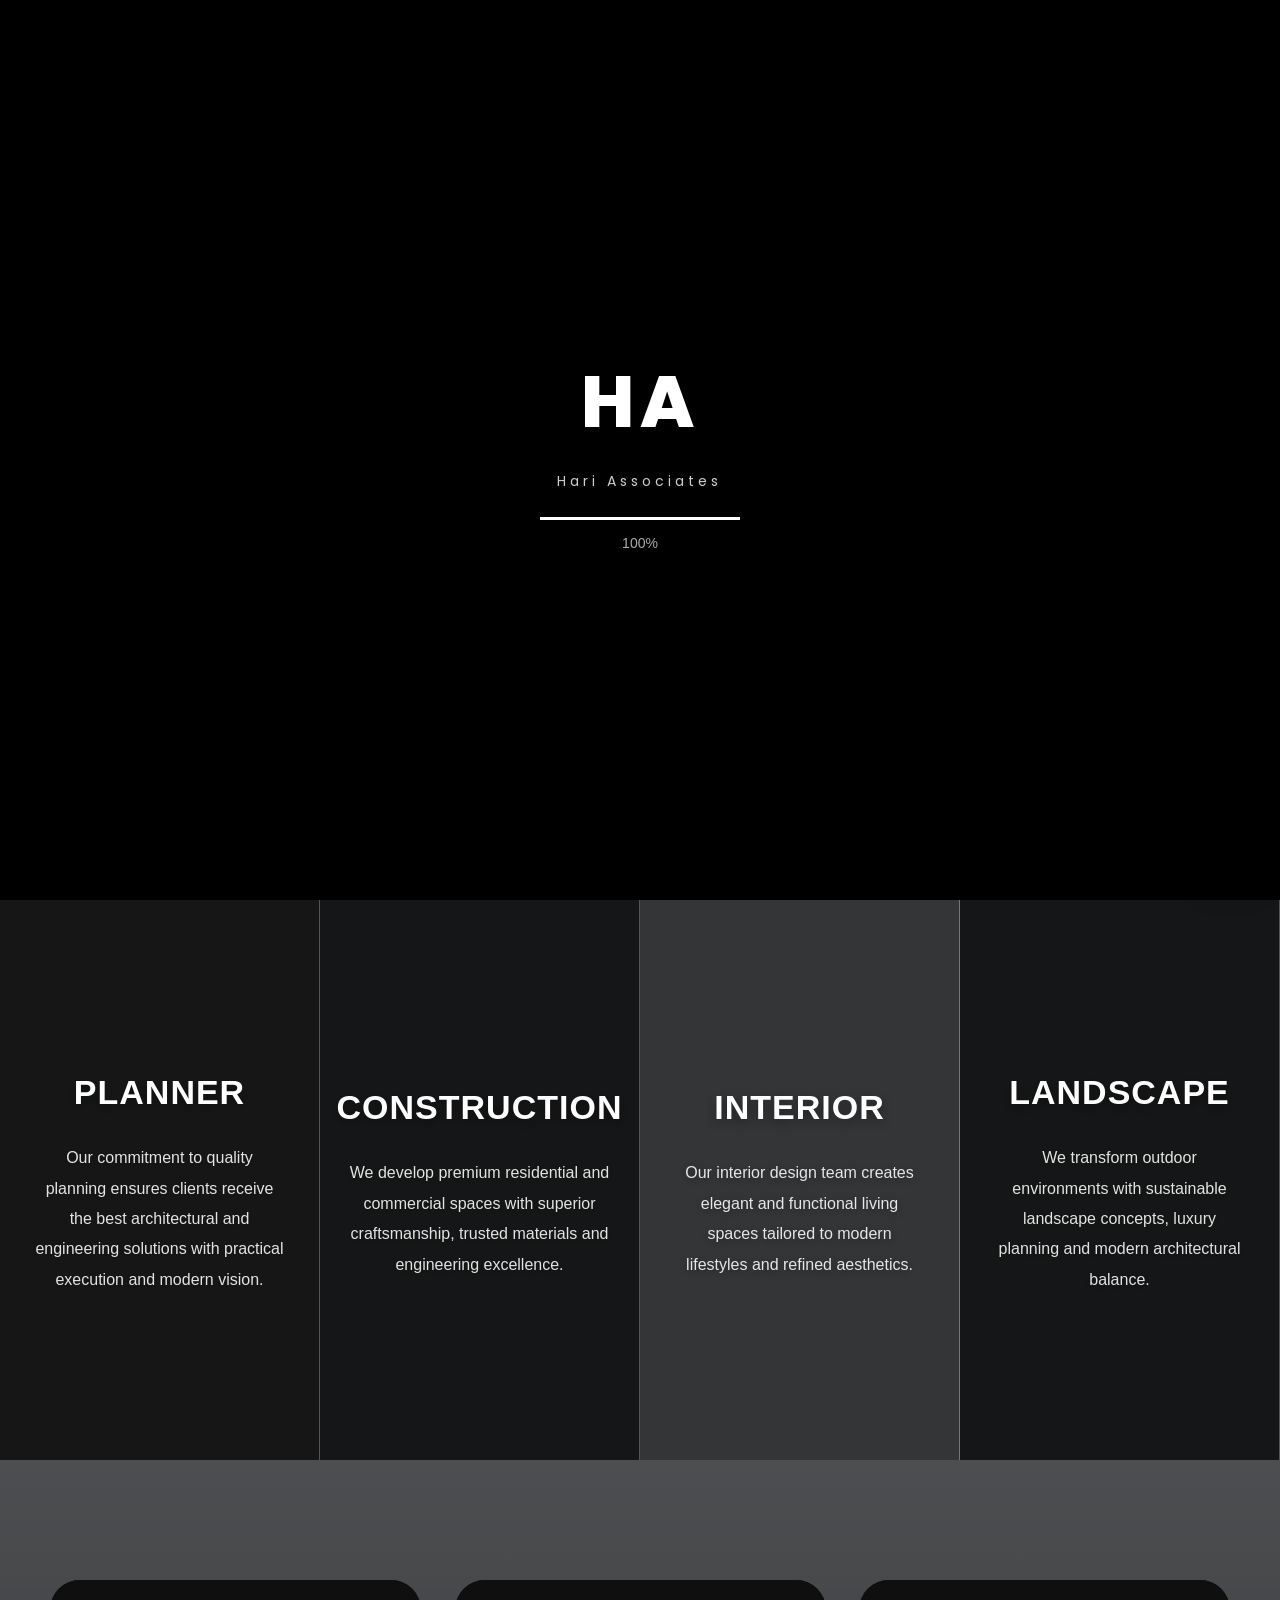
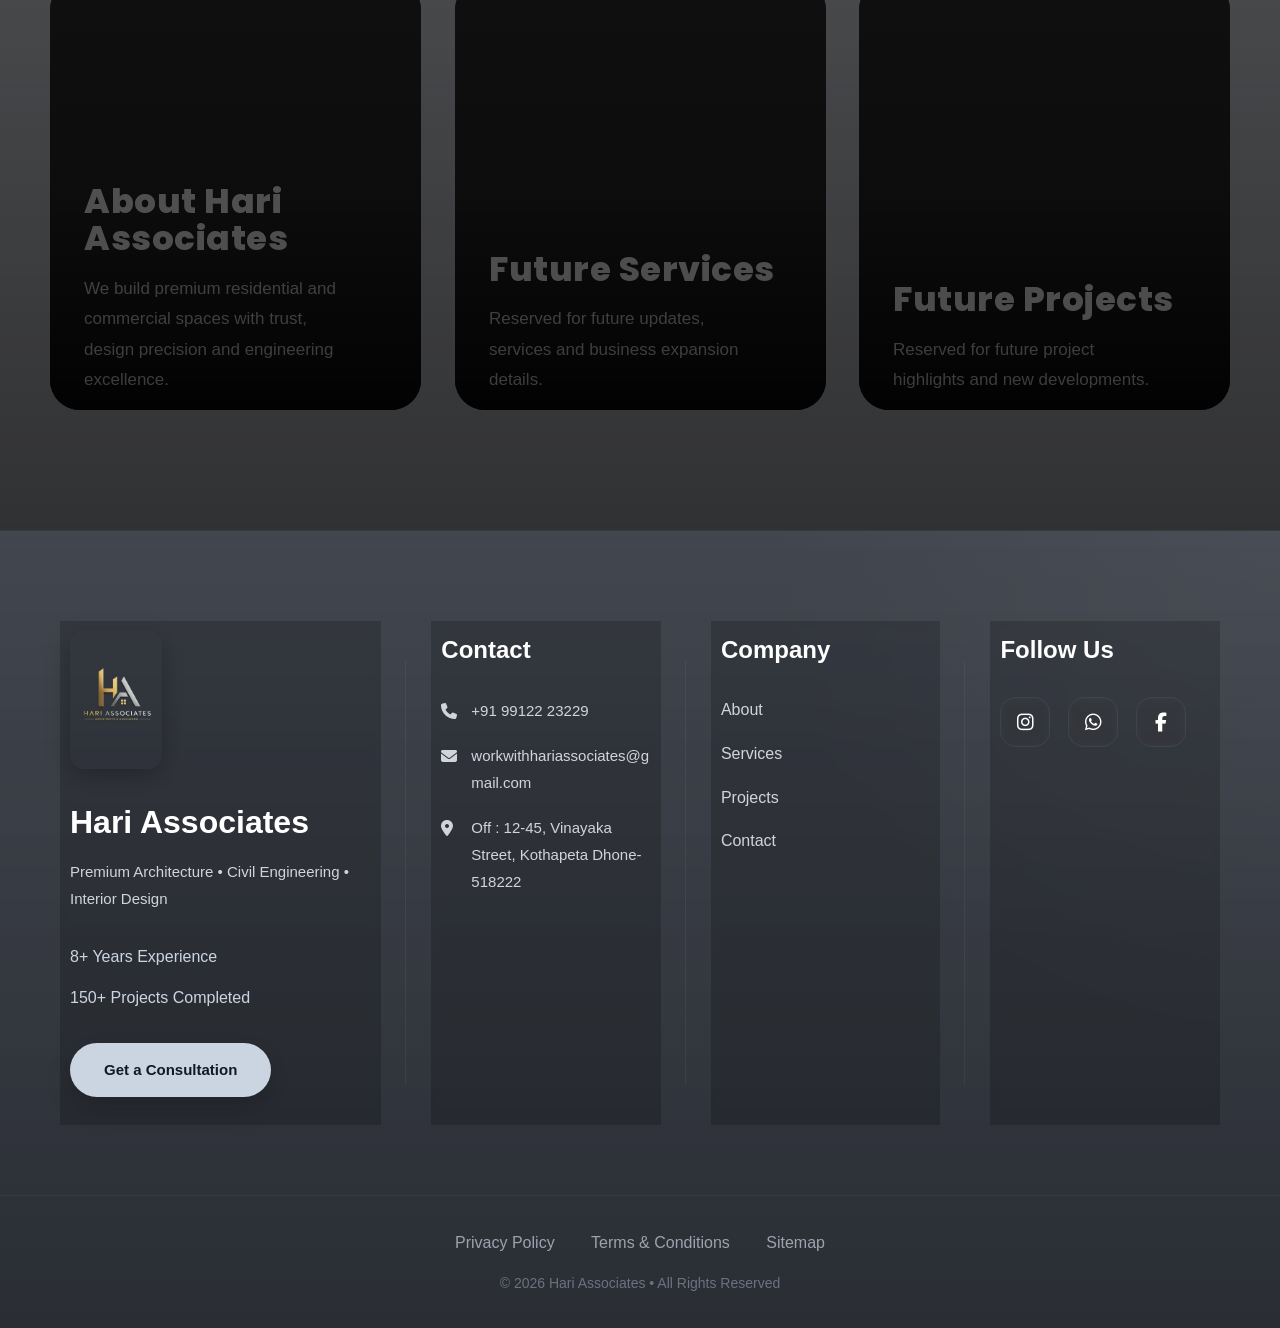
<file: index.html>
<!DOCTYPE html>
<html lang="en">

<head>
<meta charset="UTF-8">
  <link rel="stylesheet" href="https://cdnjs.cloudflare.com/ajax/libs/font-awesome/6.5.0/css/all.min.css">
  <link rel="stylesheet" href="https://cdnjs.cloudflare.com/ajax/libs/font-awesome/6.5.0/css/all.min.css">
  <link href="https://fonts.googleapis.com/css2?family=Poppins:wght@600;700;800&display=swap" rel="stylesheet">
<meta name="viewport" content="width=device-width, initial-scale=1.0">
<title>Hari Associates</title>
<link rel="stylesheet" href="style.css">
</head>
<div id="intro">
  
  <!-- IMAGE BLOCKS -->
<div class="intro-grid">
<div class="grid-item" style="background-image:url('https://images.unsplash.com/photo-1484154218962-a197022b5858?q=80&w=1200&auto=format&fit=crop&sat=-20&brightness=70')"></div>

<div class="grid-item" style="background-image:url('https://images.unsplash.com/photo-1502672260266-1c1ef2d93688?q=80&w=1200&auto=format&fit=crop&sat=-25&brightness=68')"></div>

<div class="grid-item" style="background-image:url('https://images.unsplash.com/photo-1497366754035-f200968a6e72?q=80&w=1200&auto=format&fit=crop&sat=-30&brightness=60')"></div>

<div class="grid-item" style="background-image:url('https://images.unsplash.com/photo-1460317442991-0ec209397118?q=80&w=1200&auto=format&fit=crop&sat=-18&brightness=72')"></div>

<div class="grid-item" style="background-image:url('https://images.unsplash.com/photo-1505693416388-ac5ce068fe85?q=80&w=1200&auto=format&fit=crop&sat=-22&brightness=66')"></div>

<div class="grid-item" style="background-image:url('https://images.unsplash.com/photo-1513694203232-719a280e022f?q=80&w=1200&auto=format&fit=crop&sat=-20&brightness=65')"></div>

<div class="grid-item" style="background-image:url('https://images.unsplash.com/photo-1511818966892-d7d671e672a2?q=80&w=1200&auto=format&fit=crop&sat=-25&brightness=62')"></div>

<div class="grid-item" style="background-image:url('https://images.unsplash.com/photo-1512917774080-9991f1c4c750?q=80&w=1200&auto=format&fit=crop&sat=-20&brightness=58')"></div>

<div class="grid-item" style="background-image:url('https://images.unsplash.com/photo-1494526585095-c41746248156?q=80&w=1200&auto=format&fit=crop&sat=-22&brightness=64')"></div>

<div class="grid-item" style="background-image:url('https://images.unsplash.com/photo-1600585154340-be6161a56a0c?q=80&w=1200&auto=format&fit=crop&sat=-28&brightness=60')"></div>
</div>

  <!-- CONTENT -->
  <div class="intro-content">
    <h1 class="logo-text">HA</h1>
    <p class="brand-text">Hari Associates</p>

    <div class="loader">
      <div class="bar"></div>
      <span id="percent">0%</span>
    </div>
  </div>

</div>
<body>

<header>

<div class="logo">
    <img src="logo.png" alt="Hari Associates Logo">
  </div>

  <!-- checkbox -->
  <input type="checkbox" id="menuToggle">

  <!-- hamburger -->
  <label for="menuToggle" class="menu-btn">
    <span></span>
    <span></span>
    <span></span>
  </label>

  <!-- ✅ NAV MUST BE HERE -->
  <nav id="navMenu">
    <label for="menuToggle" class="menu-close">✕</label>

    <a href="index.html">Home</a>
    <a href="about.html">About</a>
    <a href="services.html">Services</a>
    <a href="projects.html">Projects</a>
    <a href="gallary.html">Gallery</a>
    <a href="contact.html">Contact</a>
  </nav>

</header>

<section class="hero">

  <div class="hero-image"></div>

  <div class="overlay"></div>

<div class="hero-main-content">

<h2>HARI ASSOCIATES</h2>

<h3>ARCHITECTS & ENGINEERING</h3>

<p>
Architecture • Interior • Construction • Estimation • Approval
</p>

</div>
</section>

<section class="features-clean">

  <div class="feature-item">
    <div class="feature-text">
      <h3>PLANNER</h3>
      <p>
        Our commitment to quality planning ensures clients receive
        the best architectural and engineering solutions with
        practical execution and modern vision.
      </p>
    </div>
  </div>

  <div class="feature-item">
    <div class="feature-text">
      <h3>CONSTRUCTION</h3>
      <p>
        We develop premium residential and commercial spaces
        with superior craftsmanship, trusted materials and
        engineering excellence.
      </p>
    </div>
  </div>

  <div class="feature-item gold-panel">
    <div class="feature-text">
      <h3>INTERIOR</h3>
      <p>
        Our interior design team creates elegant and functional
        living spaces tailored to modern lifestyles and refined
        aesthetics.
      </p>
    </div>
  </div>

  <div class="feature-item">
    <div class="feature-text">
      <h3>LANDSCAPE</h3>
      <p>
        We transform outdoor environments with sustainable
        landscape concepts, luxury planning and modern
        architectural balance.
      </p>
    </div>
  </div>

</section>

<section class="blocks">

  <div class="card" style="background-image:url('https://images.unsplash.com/photo-1600585154340-be6161a56a0c')">
    <div class="card-content">
      <h3>About Hari Associates</h3>
      <p>We build premium residential and commercial spaces with trust, design precision and engineering excellence.</p>
    </div>
  </div>

  <div class="card" style="background-image:url('https://images.unsplash.com/photo-1600607687939-ce8a6c25118c')">
    <div class="card-content">
      <h3>Future Services</h3>
      <p>Reserved for future updates, services and business expansion details.</p>
    </div>
  </div>

  <div class="card" style="background-image:url('https://images.unsplash.com/photo-1600047509807-ba8f99d2cdde')">
    <div class="card-content">
      <h3>Future Projects</h3>
      <p>Reserved for future project highlights and new developments.</p>
    </div>
  </div>

</section>
  
<footer class="footer">

  <div class="footer-top">

    <!-- BRAND -->
    <div class="footer-col footer-brand">

      <img src="logo.png" class="footer-logo">

      <h3>Hari Associates</h3>

      <p>
        Premium Architecture • Civil Engineering • Interior Design
      </p>

      <div class="footer-stats">
        <span>8+ Years Experience</span>
        <span>150+ Projects Completed</span>
      </div>

<a 
href="https://wa.me/919912223229?text=Hello%20Hari%20Associates,%20I%20need%20a%20consultation."
class="footer-btn"
target="_blank"
>
Get a Consultation
</a>

    </div>

    <!-- CONTACT -->
    <div class="footer-col">
      <h4>Contact</h4>

      <p><i class="fa-solid fa-phone"></i> +91 99122 23229</p>

      <p><i class="fa-solid fa-envelope"></i> workwithhariassociates@gmail.com</p>

      <p><i class="fa-solid fa-location-dot"></i>Off : 12-45, Vinayaka Street, Kothapeta
Dhone-518222</p>
    </div>

    <!-- LINKS -->
    <div class="footer-col">
      <h4>Company</h4>

      <a href="about.html">About</a>
      <a href="services.html">Services</a>
      <a href="projects.html">Projects</a>
      <a href="contact.html">Contact</a>
    </div>

    <!-- SOCIAL -->
    <div class="footer-col">
      <h4>Follow Us</h4>

      <div class="social-icons">
        
<a href="https://www.instagram.com/harinathguptasamudrala?igsh=MTl4ZzA2cTVlNno0MQ==" target="_blank">
  <i class="fab fa-instagram"></i>
</a>

<a href="https://wa.me/919912223229" target="_blank">
  <i class="fab fa-whatsapp"></i>
</a>

<a href="https://www.facebook.com/share/14c14LYZgx3/" target="_blank">
  <i class="fab fa-facebook-f"></i>
</a>

      
      </div>

    </div>

  </div>

  <!-- BOTTOM -->
  <div class="footer-bottom">

    <div class="footer-links">
      <span>Privacy Policy</span>
      <span>Terms & Conditions</span>
      <span>Sitemap</span>
    </div>

    <p>
      © 2026 Hari Associates • All Rights Reserved
    </p>

  </div>

</footer>
  <!-- CONSULTATION POPUP -->

<div class="consultation-toggle" id="consultBtn">
  <i class="fa-regular fa-comment-dots"></i>
</div>

<div class="consultation-popup" id="consultPopup">

  <button class="close-popup" id="closePopup">
    ✕
  </button>

  <h3>Free Consultation</h3>

  <p>
   “Welcome to Hari Associates 👋
How can we help bring your vision to life today?
  </p>
  
<a href="https://wa.me/919912223229" target="_blank" class="popup-btn">
  Chat on WhatsApp
</a>

</div>
<script>

document.addEventListener("DOMContentLoaded", function(){

const consultBtn = document.getElementById("consultBtn");
const consultPopup = document.getElementById("consultPopup");
const closePopup = document.getElementById("closePopup");

consultBtn.onclick = function(){
consultPopup.classList.toggle("active");
};

closePopup.onclick = function(){
consultPopup.classList.remove("active");
};

});

</script>
<script src="script.js"></script>
<script>

const featureItems = document.querySelectorAll(".feature-item");

const observer = new IntersectionObserver((entries)=>{

entries.forEach((entry,index)=>{

if(entry.isIntersecting){

setTimeout(()=>{

entry.target.classList.add("show");

}, index * 120);

}

});

},{
threshold:0.2
});

featureItems.forEach((item)=>{
observer.observe(item);
});

</script>
</body>
</html>
</file>
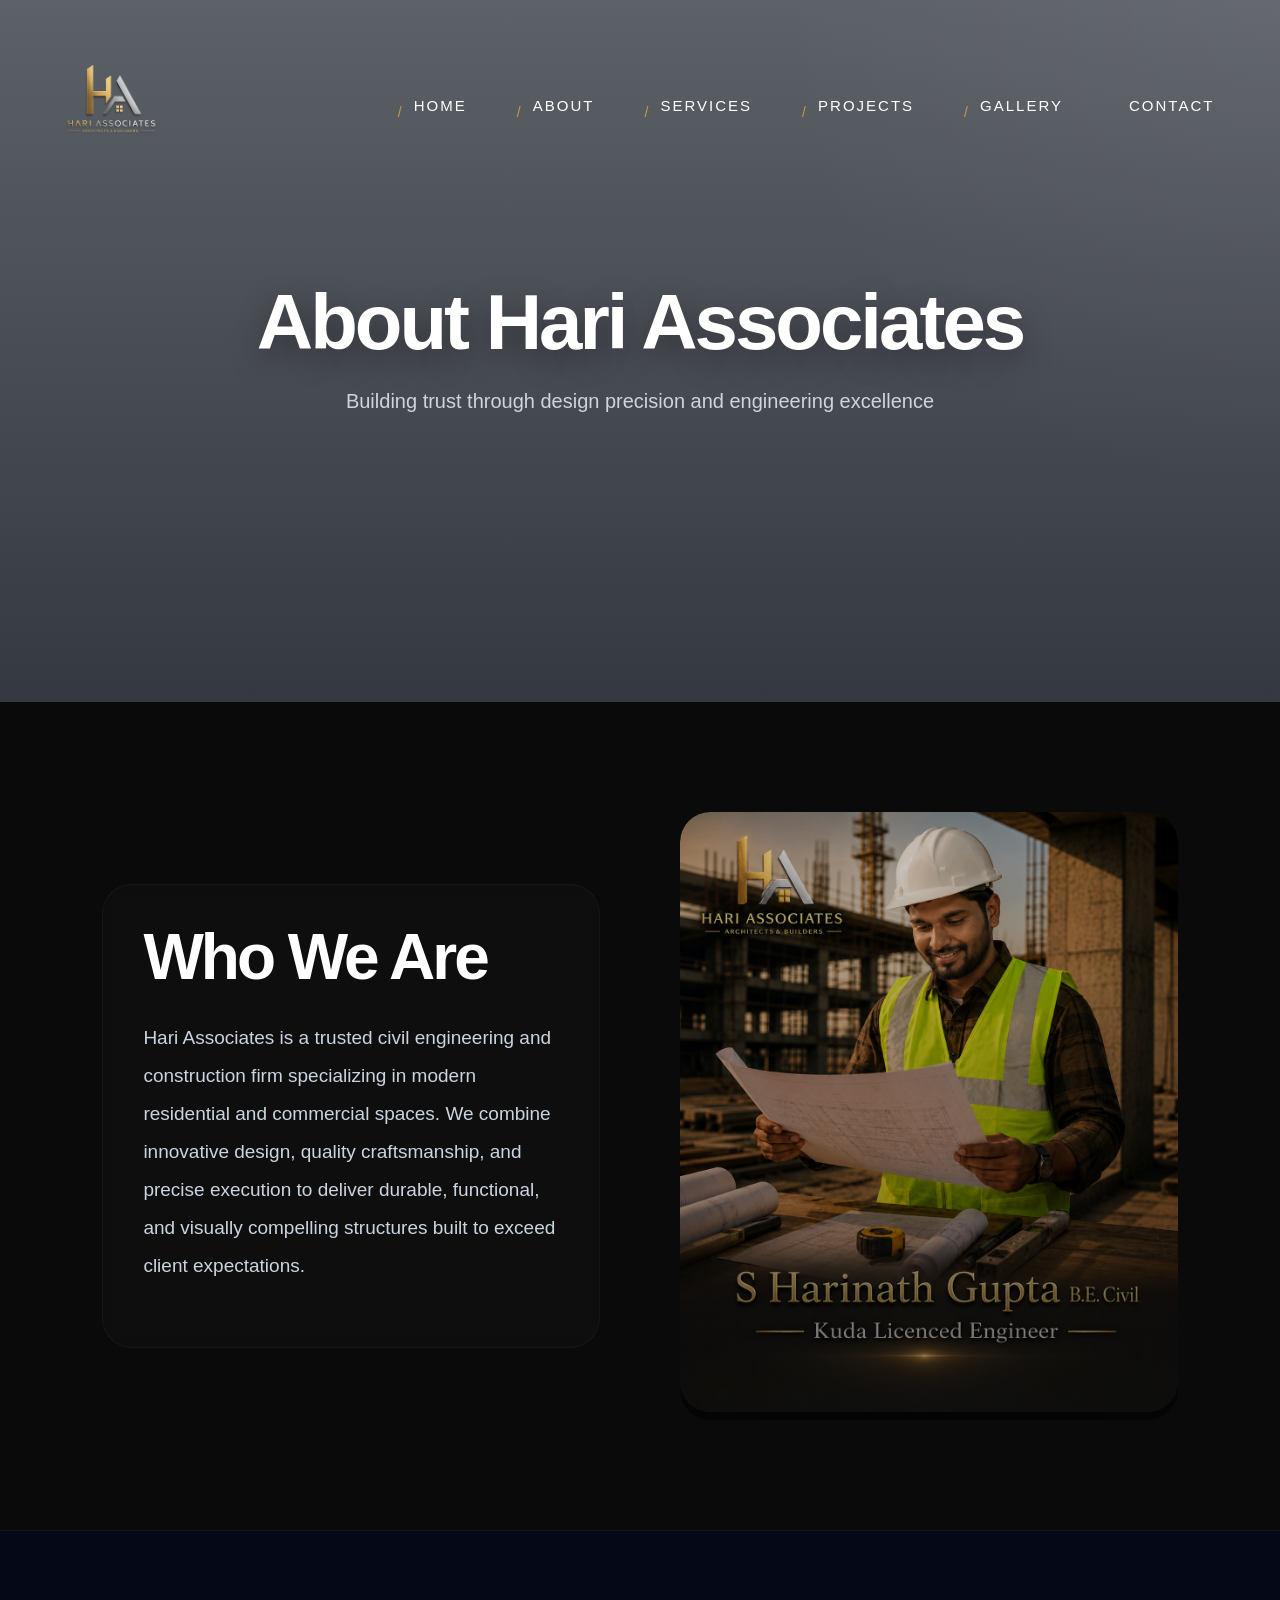
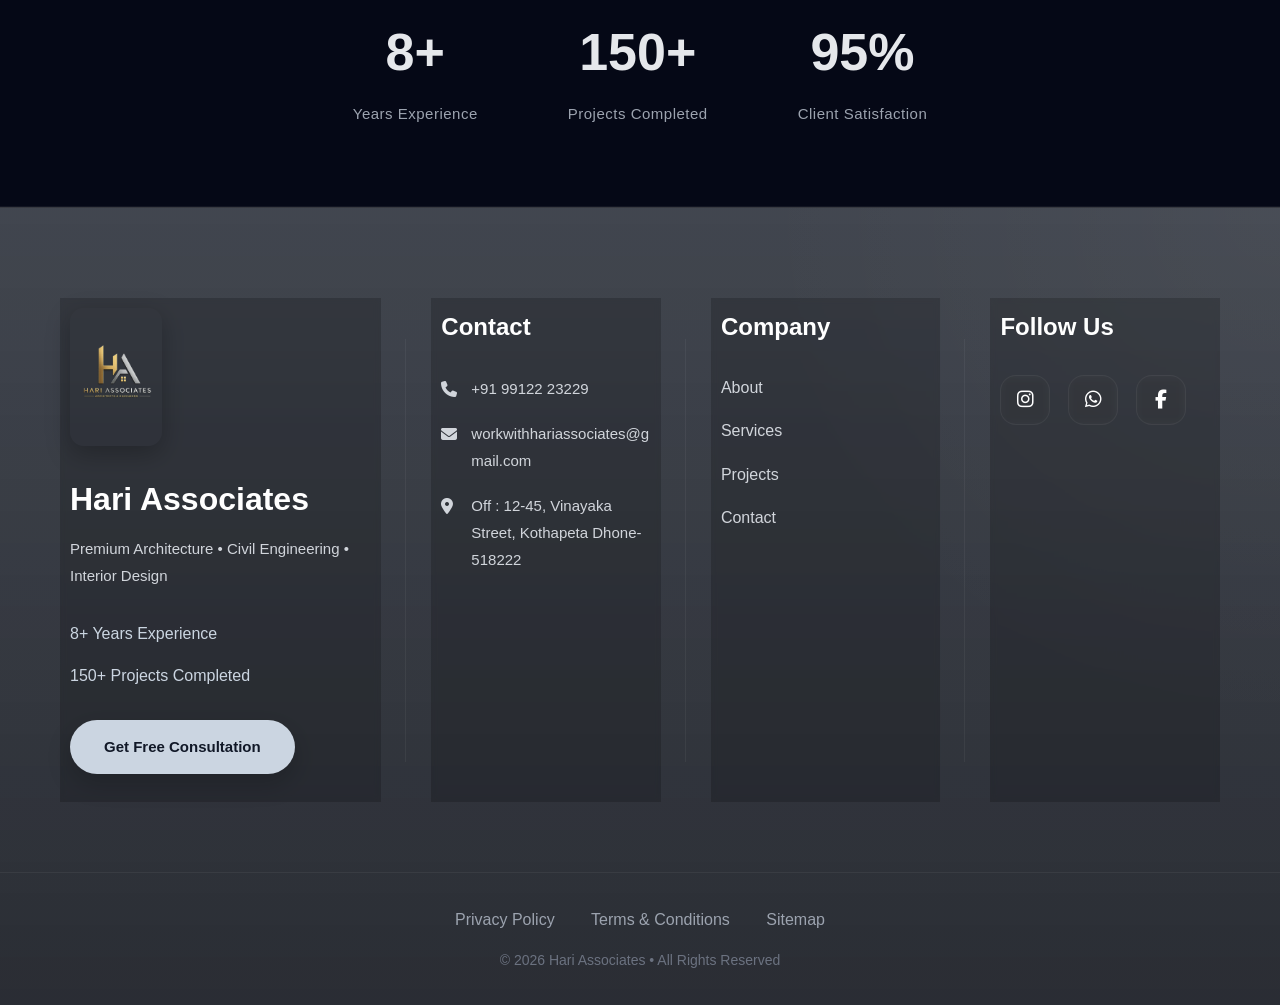
<file: about.html>
<!DOCTYPE html>
<html lang="en">
<head>
<meta charset="UTF-8">
<meta name="viewport" content="width=device-width, initial-scale=1.0">

<title>About | Hari Associates</title>

<link rel="stylesheet" href="style.css">

<!-- Font Awesome (for footer icons) -->
<link rel="stylesheet" href="https://cdnjs.cloudflare.com/ajax/libs/font-awesome/6.5.0/css/all.min.css">
  <link rel="stylesheet" href="https://cdnjs.cloudflare.com/ajax/libs/font-awesome/6.5.0/css/all.min.css">

</head>
<body>

<!-- ===== HEADER (SAME AS HOME) ===== -->
<header>

  <div class="logo">
    <img src="logo.png" alt="Hari Associates Logo">
  </div>

  <!-- checkbox -->
  <input type="checkbox" id="menuToggle">

  <!-- hamburger -->
  <label for="menuToggle" class="menu-btn">
    <span></span>
    <span></span>
    <span></span>
  </label>

  <!-- ✅ NAV MUST BE HERE -->
  <nav id="navMenu">
    <label for="menuToggle" class="menu-close">✕</label>

    <a href="index.html">Home</a>
    <a href="about.html">About</a>
    <a href="services.html">Services</a>
    <a href="Projects.html">Projects</a>
    <a href="gallary.html">Gallery</a>
    <a href="contact.html">Contact</a>
  </nav>

</header>
<!-- ===== ABOUT HERO ===== -->
<section class="about-hero">
  <div class="about-overlay"></div>

  <div class="about-content">
    <h1>About Hari Associates</h1>
    <p>Building trust through design precision and engineering excellence</p>
  </div>
</section>


<!-- ===== ABOUT CONTENT ===== -->
<section class="about-section">

  <div class="about-grid">

    <div class="about-text">
      <h2>Who We Are</h2>
      <p>
Hari Associates is a trusted civil engineering and construction firm specializing in modern residential and commercial spaces. We combine innovative design, quality craftsmanship, and precise execution to deliver durable, functional, and visually compelling structures built to exceed client expectations.
</p>
    
    </div>

  <div class="about-image">
   <img src="images/gallery/about-hero.png" alt="">
</div>

  </div>

</section>


<!-- ===== STATS SECTION ===== -->
<section class="about-stats">

  <div class="stat">
    <h3>8+</h3>
    <p>Years Experience</p>
  </div>

  <div class="stat">
    <h3>150+</h3>
    <p>Projects Completed</p>
  </div>

  <div class="stat">
    <h3>95%</h3>
    <p>Client Satisfaction</p>
  </div>

</section>


<!-- ===== FOOTER (SAME PREMIUM ONE) ===== -->
<footer class="footer">

  <div class="footer-top">

    <!-- BRAND -->
    <div class="footer-col footer-brand">

      <img src="logo.png" class="footer-logo">

      <h3>Hari Associates</h3>

      <p>
        Premium Architecture • Civil Engineering • Interior Design
      </p>

      <div class="footer-stats">
        <span>8+ Years Experience</span>
        <span>150+ Projects Completed</span>
      </div>

   <a 
href="https://wa.me/919912223229?text=Hello%20Hari%20Associates,%20I%20need%20a%20consultation."
class="footer-btn"
target="_blank"
>
Get Free Consultation
</a>

    </div>

    <!-- CONTACT -->
    <div class="footer-col">
      <h4>Contact</h4>

      <p><i class="fa-solid fa-phone"></i> +91 99122 23229</p>

      <p><i class="fa-solid fa-envelope"></i> workwithhariassociates@gmail.com</p>

      <p><i class="fa-solid fa-location-dot"></i>Off : 12-45, Vinayaka Street, Kothapeta
Dhone-518222</p>
    </div>

    <!-- LINKS -->
    <div class="footer-col">
      <h4>Company</h4>

      <a href="about.html">About</a>
      <a href="services.html">Services</a>
      <a href="projects.html">Projects</a>
      <a href="contact.html">Contact</a>
    </div>

    <!-- SOCIAL -->
    <div class="footer-col">
      <h4>Follow Us</h4>

      <div class="social-icons">
        
<a href="https://www.instagram.com/harinathguptasamudrala?igsh=MTl4ZzA2cTVlNno0MQ==" target="_blank">
  <i class="fab fa-instagram"></i>
</a>

<a href="https://wa.me/919912223229" target="_blank">
  <i class="fab fa-whatsapp"></i>
</a>

<a href="https://www.facebook.com/share/14c14LYZgx3/" target="_blank">
  <i class="fab fa-facebook-f"></i>
</a>

      
      </div>

    </div>

  </div>

  <!-- BOTTOM -->
  <div class="footer-bottom">

    <div class="footer-links">
      <span>Privacy Policy</span>
      <span>Terms & Conditions</span>
      <span>Sitemap</span>
    </div>

    <p>
      © 2026 Hari Associates • All Rights Reserved
    </p>

  </div>

</footer>
<!-- JS -->
<script src="script.js"></script>

</body>
</html>
</file>
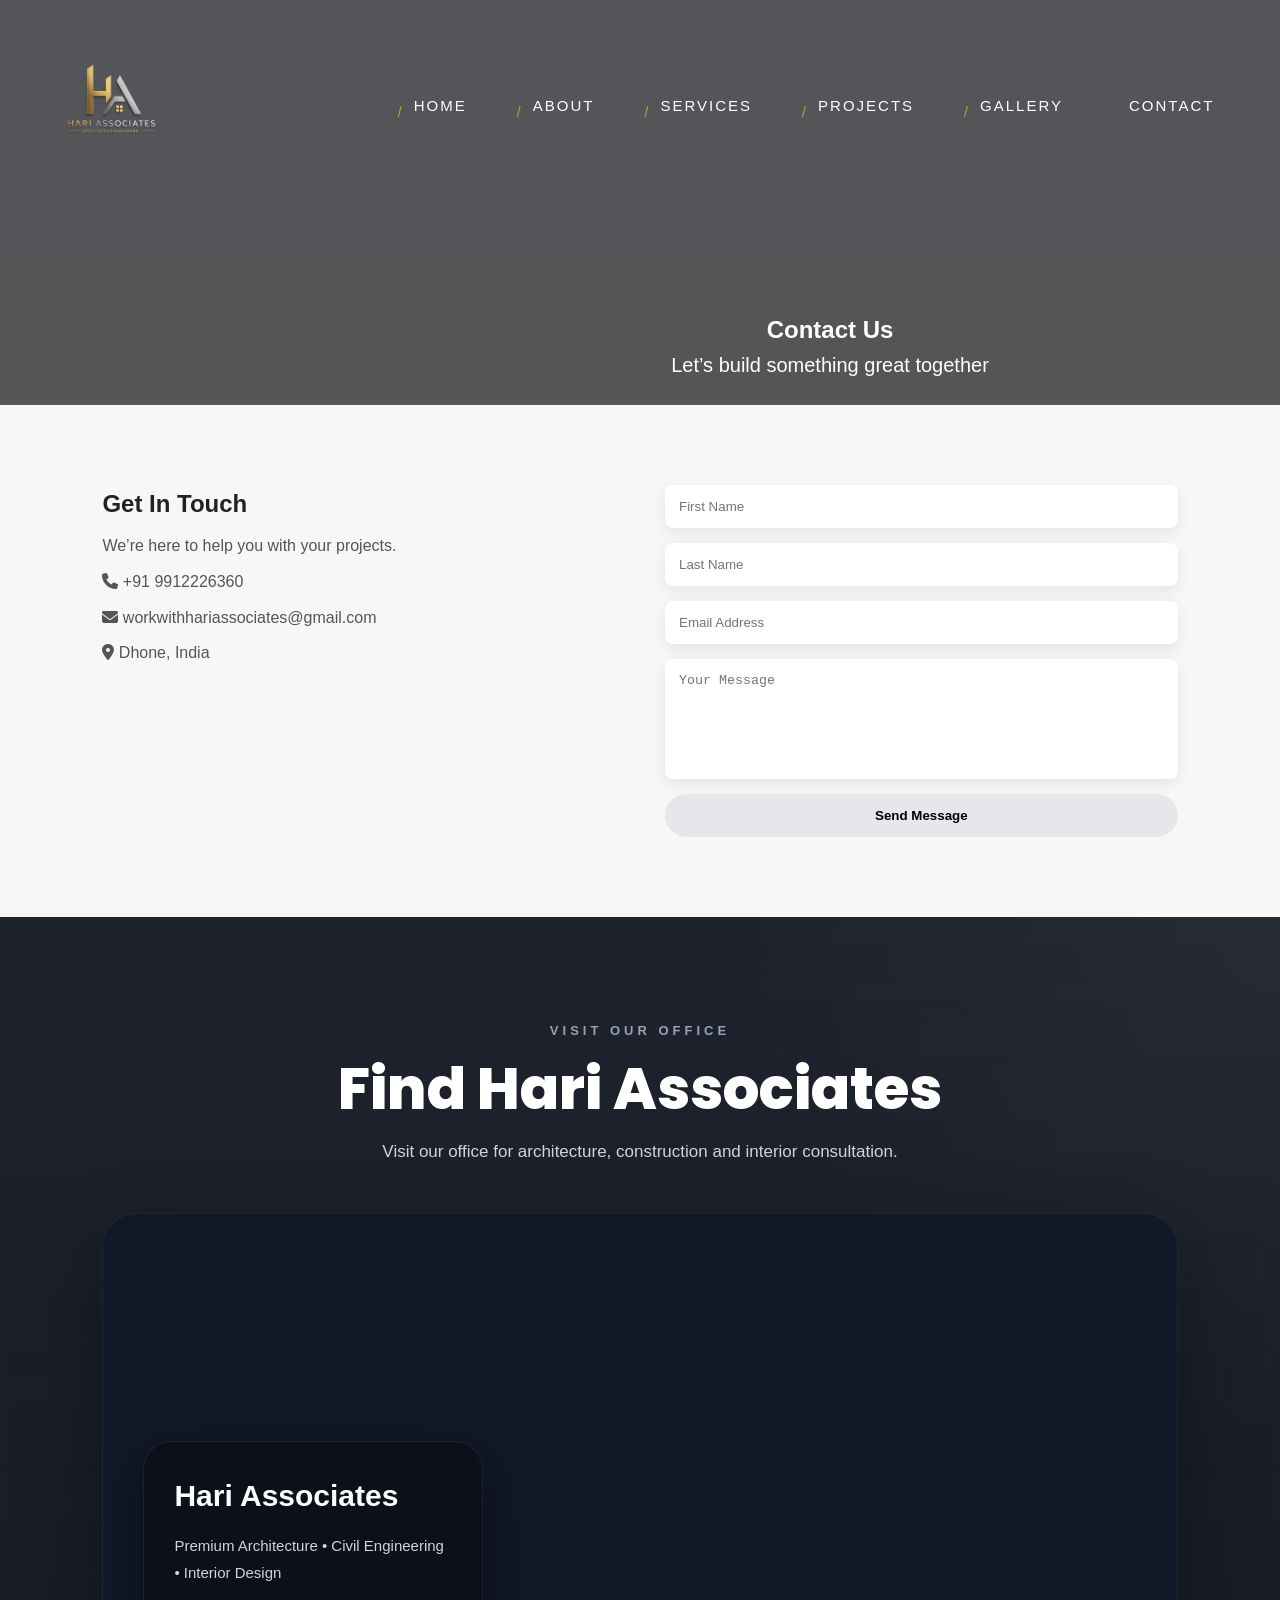
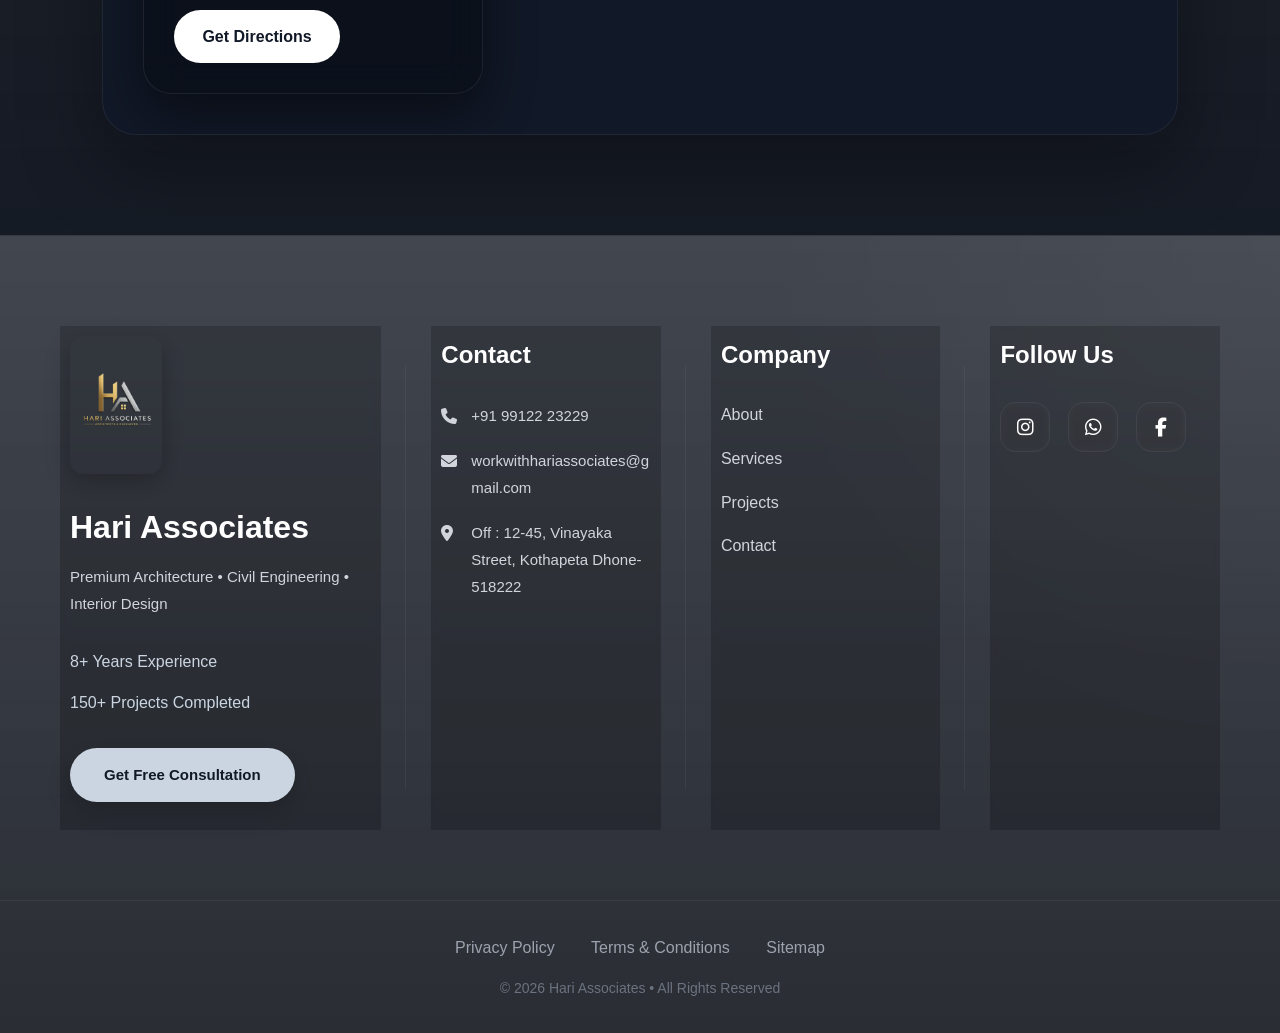
<file: contact.html>
<!DOCTYPE html>
<html lang="en">
<head>
<meta charset="UTF-8">
<meta name="viewport" content="width=device-width, initial-scale=1.0">

<title>Contact | Hari Associates</title>

<link rel="stylesheet" href="style.css">
<link rel="stylesheet" href="https://cdnjs.cloudflare.com/ajax/libs/font-awesome/6.5.0/css/all.min.css">
  <link href="https://fonts.googleapis.com/css2?family=Poppins:wght@600;700;800&display=swap" rel="stylesheet">
</head>

<body>

<!-- ===== HEADER ===== -->
<header>

 <div class="logo">
    <img src="logo.png" alt="Hari Associates Logo">
  </div>

  <!-- checkbox -->
  <input type="checkbox" id="menuToggle">

  <!-- hamburger -->
  <label for="menuToggle" class="menu-btn">
    <span></span>
    <span></span>
    <span></span>
  </label>

  <!-- ✅ NAV MUST BE HERE -->
  <nav id="navMenu">
    <label for="menuToggle" class="menu-close">✕</label>

    <a href="index.html">Home</a>
    <a href="about.html">About</a>
    <a href="services.html">Services</a>
    <a href="projects.html">Projects</a>
    <a href="gallary.html">Gallery</a>
    <a href="contact.html">Contact</a>
  </nav>

</header>
<!-- ===== CONTACT HERO ===== -->
<section class="contact-hero">
  <div class="overlay"></div>
  <div class="hero-content">
    <h1>Contact Us</h1>
    <p>Let’s build something great together</p>
  </div>
</section>

<!-- ===== CONTACT SECTION ===== -->
<section class="contact-section">

  <div class="contact-container">

    <!-- LEFT INFO -->
    <div class="contact-info">
      <h2>Get In Touch</h2>
      <p>We’re here to help you with your projects.</p>

      <p><i class="fas fa-phone"></i> +91 9912226360</p>
      <p><i class="fas fa-envelope"></i> workwithhariassociates@gmail.com</p>
      <p><i class="fas fa-map-marker-alt"></i> Dhone, India</p>
    </div>

    <!-- FORM -->
    <div class="contact-form">
      <input type="text" placeholder="First Name">
      <input type="text" placeholder="Last Name">
      <input type="email" placeholder="Email Address">
      <textarea placeholder="Your Message"></textarea>
      <button>Send Message</button>
    </div>

  </div>

</section>

  <!-- ===== PREMIUM MAP SECTION ===== -->
<section class="map-section">

  <div class="map-header">
    <span>VISIT OUR OFFICE</span>
    <h2>Find Hari Associates</h2>
    <p>
      Visit our office for architecture, construction and interior consultation.
    </p>
  </div>

  <div class="map-wrapper">

    <iframe
      src="https://maps.google.com/maps?q=15.3951111,77.873826&z=15&output=embed"       
      allowfullscreen=""
      loading="lazy"
      referrerpolicy="no-referrer-when-downgrade">
    </iframe>

    <div class="map-overlay-card">

      <h3>Hari Associates</h3>

      <p>
        Premium Architecture • Civil Engineering • Interior Design
      </p>

      <a
        href="https://www.google.com/maps/dir/?api=1&destination=15.3948787,77.8739512"
        target="_blank"
        class="map-btn">
        Get Directions
      </a>

    </div>

  </div>

</section>

<!-- ===== FOOTER ===== -->
<footer class="footer">

  <div class="footer-top">

    <!-- BRAND -->
    <div class="footer-col footer-brand">

      <img src="logo.png" class="footer-logo">

      <h3>Hari Associates</h3>

      <p>
        Premium Architecture • Civil Engineering • Interior Design
      </p>

      <div class="footer-stats">
        <span>8+ Years Experience</span>
        <span>150+ Projects Completed</span>
      </div>

    <a 
href="https://wa.me/9912223229?text=Hello%20Hari%20Associates,%20I%20need%20a%20consultation."
class="footer-btn"
target="_blank"
>
Get Free Consultation
</a>

    </div>

    <!-- CONTACT -->
    <div class="footer-col">
      <h4>Contact</h4>

      <p><i class="fa-solid fa-phone"></i> +91 99122 23229</p>

      <p><i class="fa-solid fa-envelope"></i> workwithhariassociates@gmail.com</p>

      <p><i class="fa-solid fa-location-dot"></i>Off : 12-45, Vinayaka Street, Kothapeta
Dhone-518222</p>
    </div>

    <!-- LINKS -->
    <div class="footer-col">
      <h4>Company</h4>

      <a href="about.html">About</a>
      <a href="services.html">Services</a>
      <a href="projects.html">Projects</a>
      <a href="contact.html">Contact</a>
    </div>

    <!-- SOCIAL -->
    <div class="footer-col">
      <h4>Follow Us</h4>

      <div class="social-icons">
        
<a href="https://www.instagram.com/harinathguptasamudrala?igsh=MTl4ZzA2cTVlNno0MQ==" target="_blank">
  <i class="fab fa-instagram"></i>
</a>

<a href="https://wa.me/919912223229" target="_blank">
  <i class="fab fa-whatsapp"></i>
</a>

<a href="https://www.facebook.com/share/14c14LYZgx3/" target="_blank">
  <i class="fab fa-facebook-f"></i>
</a>

      
      </div>

    </div>

  </div>

  <!-- BOTTOM -->
  <div class="footer-bottom">

    <div class="footer-links">
      <span>Privacy Policy</span>
      <span>Terms & Conditions</span>
      <span>Sitemap</span>
    </div>

    <p>
      © 2026 Hari Associates • All Rights Reserved
    </p>

  </div>

</footer>
<script src="script.js"></script>
</body>
</html>
</file>
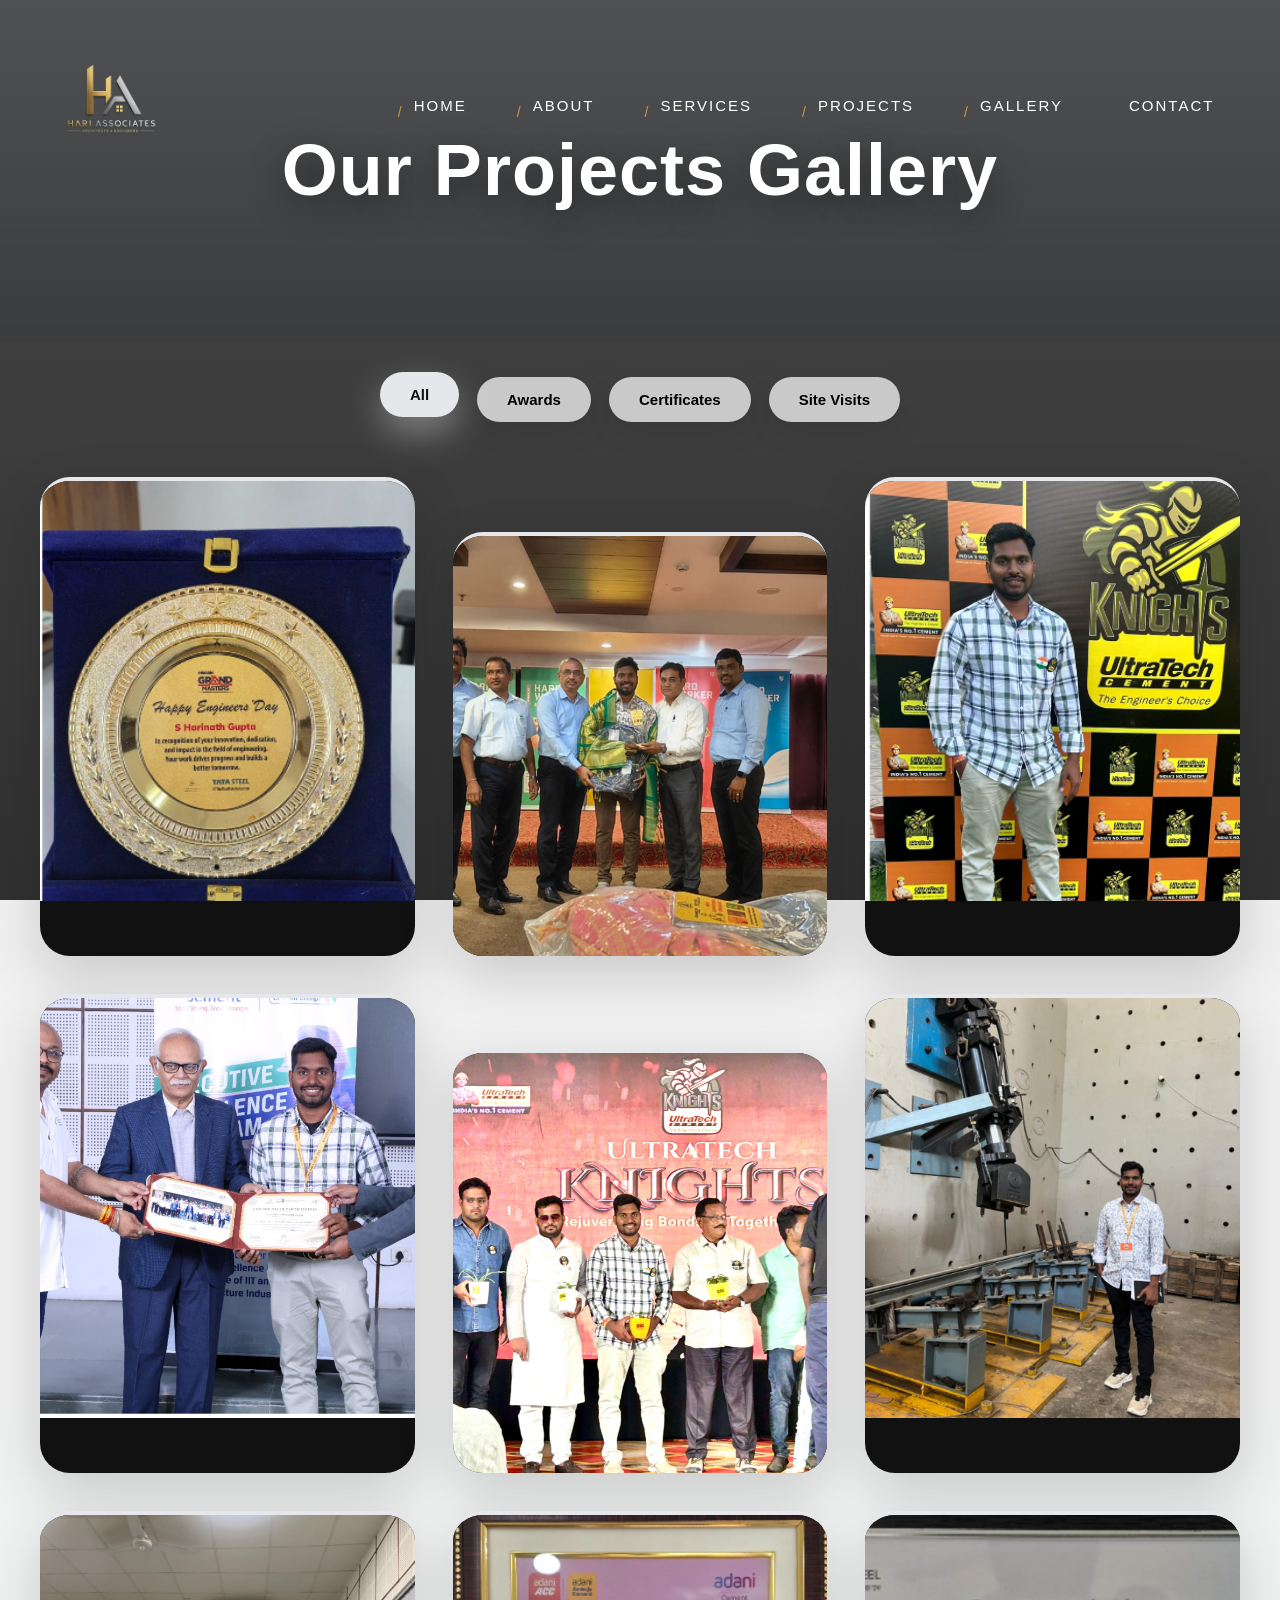
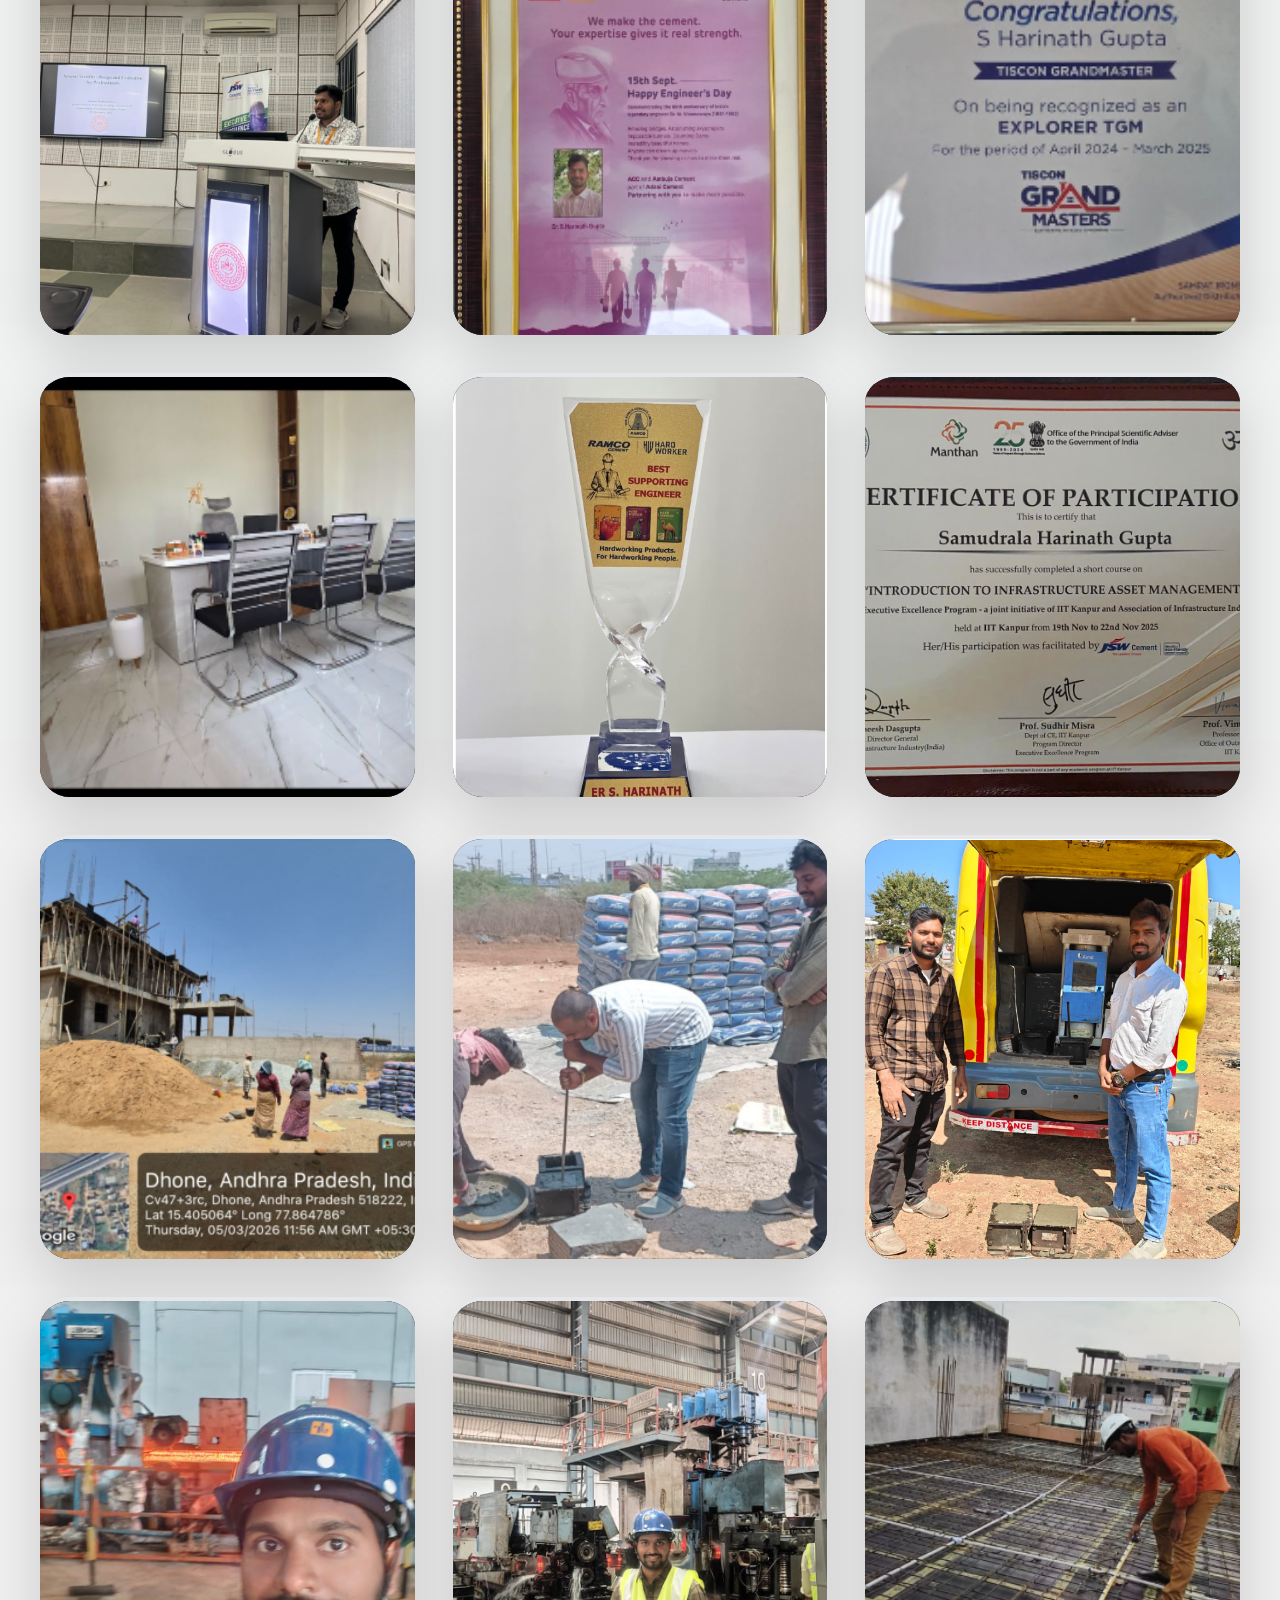
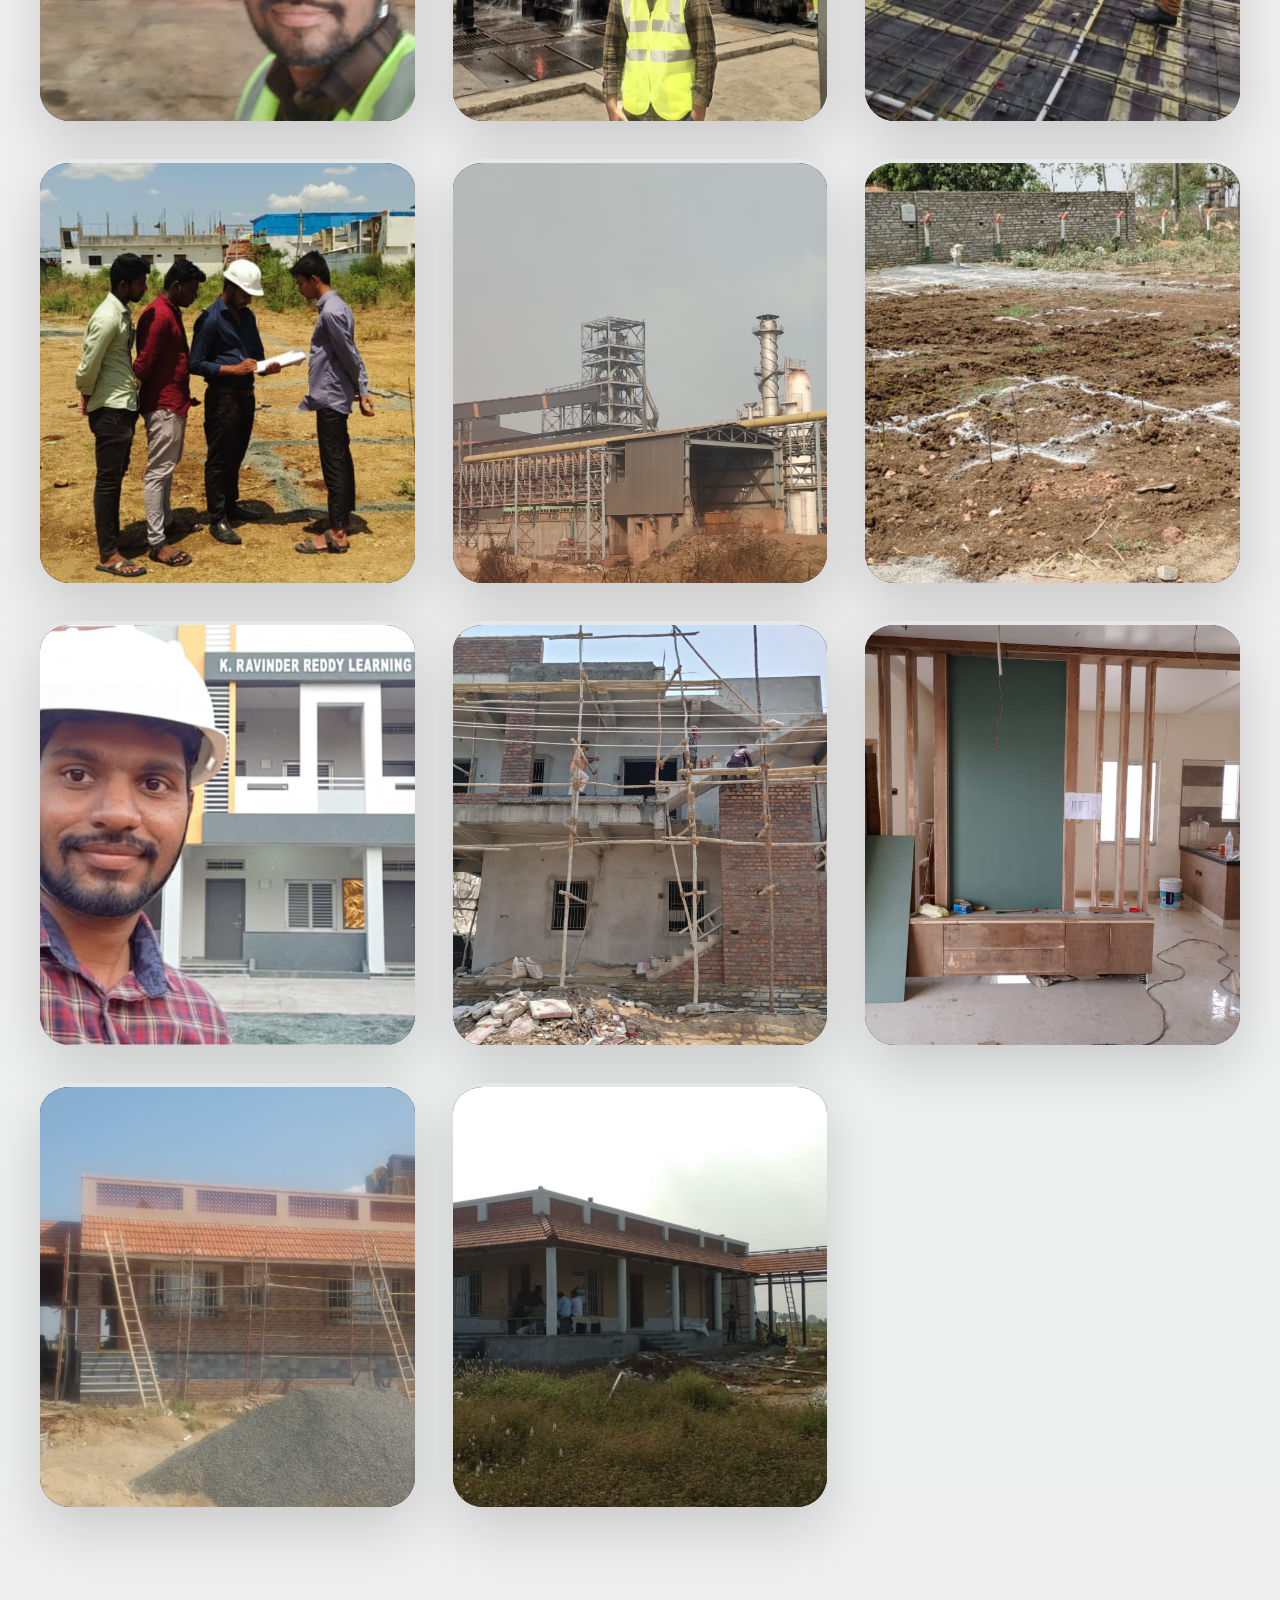
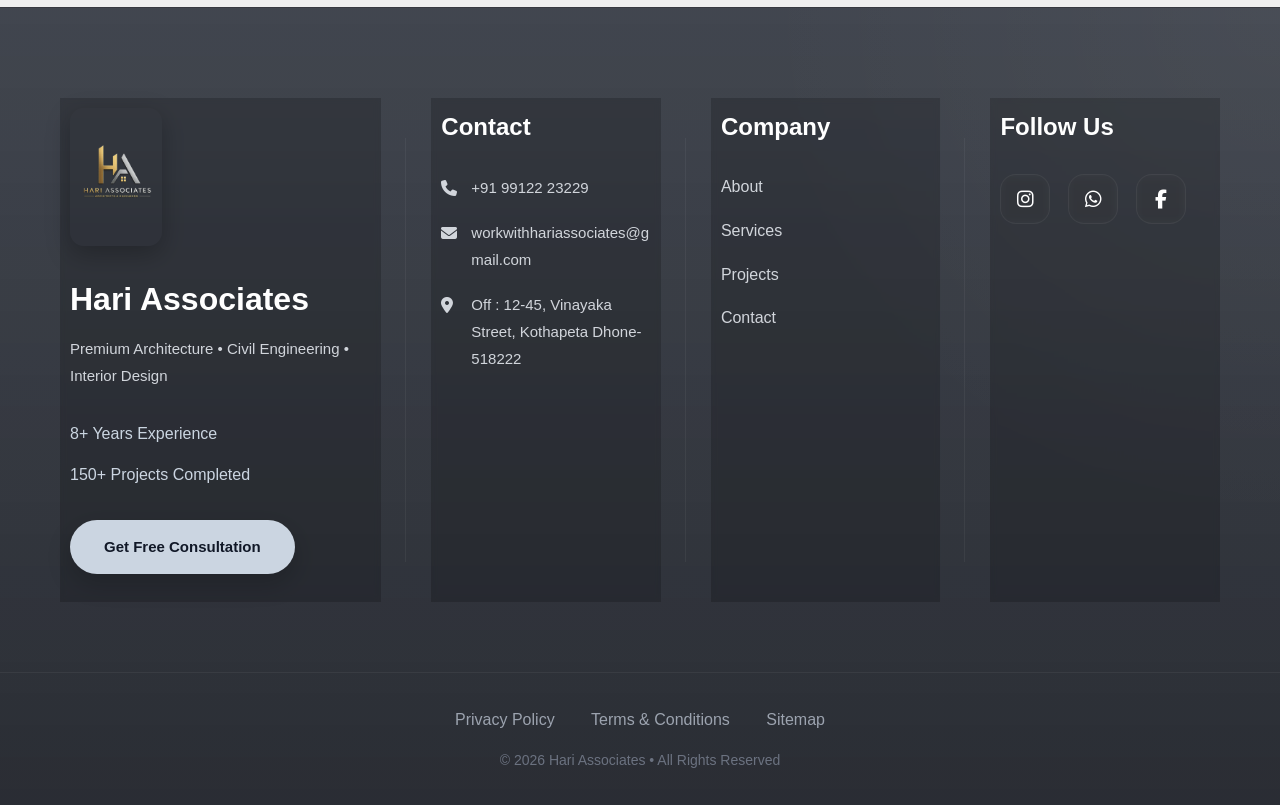
<file: gallary.html>
<!DOCTYPE html>
<html lang="en">
<head>
  <meta charset="UTF-8">
  <meta name="viewport" content="width=device-width, initial-scale=1.0">
  <link rel="stylesheet" href="https://cdnjs.cloudflare.com/ajax/libs/font-awesome/6.5.0/css/all.min.css">
  <title>Gallery | Hari Associates</title>

  <!-- MAIN CSS -->
  <link rel="stylesheet" href="style.css">
</head>

<body>

<!-- ===== HEADER ===== -->
<header>
 <div class="logo">
    <img src="logo.png" alt="Hari Associates Logo">
  </div>
  <input type="checkbox" id="menuToggle">

  <label for="menuToggle" class="menu-btn">
    <span></span>
    <span></span>
    <span></span>
  </label>

  <nav id="navMenu">
    <label for="menuToggle" class="menu-close">✕</label>

    <a href="index.html">Home</a>
    <a href="about.html">About</a>
    <a href="services.html">Services</a>
    <a href="projects.html">Projects</a>
    <a href="gallary.html">Gallery</a>
    <a href="contact.html">Contact</a>
  </nav>
</header>

<!-- ===== HERO ===== -->
<section class="gallery-hero">
  <h1>Our Projects Gallery</h1>
</section>

  <section class="gallery-section">

  <div class="gallery-filter">
  <button class="active" data-filter="all">All</button>
  <button data-filter="award">Awards</button>
  <button data-filter="certificate">Certificates</button>
  <button data-filter="site">Site Visits</button>
</div>

<!-- ===== GALLERY ===== -->
<section class="gallery">



  <a href="images/gallery/award2.jpg" class="gallery-item" data-category="award">
    <img src="images/gallery/award2.jpg">
    <span class="zoom-icon">
  <svg viewBox="0 0 24 24">
    <path d="M10 2a8 8 0 105.293 14.293l4.707 4.707 1.414-1.414-4.707-4.707A8 8 0 0010 2z"/>
  </svg>
</span>
    <div class="gallery-info">
      <h3>Achievement</h3>
      <p>Adani Cement</p>
    </div>
  </a>

   <a href="images/gallery/images01jpg" class="gallery-item" data-category="award">
   <img src="images/gallery/images01.jpg">
    <span class="zoom-icon">
  <svg viewBox="0 0 24 24">
    <path d="M10 2a8 8 0 105.293 14.293l4.707 4.707 1.414-1.414-4.707-4.707A8 8 0 0010 2z"/>
  </svg>
</span>
    <div class="gallery-info">
      <p>BEST SUPPORTING ENGINEER</p>
    </div>
  </a>

  <a href="images/gallery/images02.jpg" class="gallery-item" data-category="award">
   <img src="images/gallery/images02.jpg">
    <span class="zoom-icon">
  <svg viewBox="0 0 24 24">
    <path d="M10 2a8 8 0 105.293 14.293l4.707 4.707 1.414-1.414-4.707-4.707A8 8 0 0010 2z"/>
  </svg>
</span>
    <div class="gallery-info">
      <p>BEST SUPPORTING ENGINEER</p>
    </div>
  </a>

    <a href="images/gallery/IITkhanpur.png" class="gallery-item" data-category="award">
   <img src="images/gallery/IITkhanpur.png">
    <span class="zoom-icon">
  <svg viewBox="0 0 24 24">
    <path d="M10 2a8 8 0 105.293 14.293l4.707 4.707 1.414-1.414-4.707-4.707A8 8 0 0010 2z"/>
  </svg>
</span>
    <div class="gallery-info">
      <p>IIT Kanpur Visit</p>
    </div>
  </a>
  
  
   <a href="images/gallery/images03.jpg" class="gallery-item" data-category="award">
   <img src="images/gallery/images03.jpg">
    <span class="zoom-icon">
  <svg viewBox="0 0 24 24">
    <path d="M10 2a8 8 0 105.293 14.293l4.707 4.707 1.414-1.414-4.707-4.707A8 8 0 0010 2z"/>
  </svg>
</span>
    <div class="gallery-info">
      <p>BEST SUPPORTING ENGINEER</p>
    </div>
  </a>

   <a href="images/gallery/images04.jpg" class="gallery-item" data-category="award">
   <img src="images/gallery/images04.jpg">
    <span class="zoom-icon">
  <svg viewBox="0 0 24 24">
    <path d="M10 2a8 8 0 105.293 14.293l4.707 4.707 1.414-1.414-4.707-4.707A8 8 0 0010 2z"/>
  </svg>
</span>
    <div class="gallery-info">
      <p>BEST SUPPORTING ENGINEER</p>
    </div>
  </a>
   <a href="images/gallery/images05.jpg" class="gallery-item" data-category="award">
   <img src="images/gallery/images05.jpg">
    <span class="zoom-icon">
  <svg viewBox="0 0 24 24">
    <path d="M10 2a8 8 0 105.293 14.293l4.707 4.707 1.414-1.414-4.707-4.707A8 8 0 0010 2z"/>
  </svg>
</span>
    <div class="gallery-info">
      <p>BEST SUPPORTING ENGINEER</p>
    </div>
  </a>
  
  <a href="images/gallery/certificate1.jpg" class="gallery-item" data-category="certificate">
    <img src="images/gallery/certificate1.jpg">
  <span class="zoom-icon">
  <svg viewBox="0 0 24 24">
    <path d="M10 2a8 8 0 105.293 14.293l4.707 4.707 1.414-1.414-4.707-4.707A8 8 0 0010 2z"/>
  </svg>
</span>
    <div class="gallery-info">
      <h3>Certificate</h3>
      <p>Recognition</p>
    </div>
  </a>

  <a href="images/gallery/certificate2.jpg" class="gallery-item" data-category="certificate">
    <img src="images/gallery/certificate2.jpg">
   <span class="zoom-icon">
  <svg viewBox="0 0 24 24">
    <path d="M10 2a8 8 0 105.293 14.293l4.707 4.707 1.414-1.414-4.707-4.707A8 8 0 0010 2z"/>
  </svg>
</span>
    <div class="gallery-info">
      <h3>Certification</h3>
      <p>Program</p>
    </div>
  </a>

<a href="images/gallery/office1.jpg" class="gallery-item" data-category="site">
    <img src="images/gallery/office1.jpg">
    <span class="zoom-icon">
  <svg viewBox="0 0 24 24">
    <path d="M10 2a8 8 0 105.293 14.293l4.707 4.707 1.414-1.414-4.707-4.707A8 8 0 0010 2z"/>
  </svg>
</span>
    <div class="gallery-info">
      <h3>our_Office</h3>
      <p>Workspace</p>
    </div>
  </a>
  
  <a href="images/gallery/award5.jpg" class="gallery-item" data-category="award">
   <img src="images/gallery/award5.jpg">
    <span class="zoom-icon">
  <svg viewBox="0 0 24 24">
    <path d="M10 2a8 8 0 105.293 14.293l4.707 4.707 1.414-1.414-4.707-4.707A8 8 0 0010 2z"/>
  </svg>
</span>
    <div class="gallery-info">
      <h3>RamCo</h3>
      <p>BEST SUPPORTING ENGINEER</p>
    </div>
  </a>

   <a href="images/gallery/certificate3.jpg" class="gallery-item" data-category="certificate">
    <img src="images/gallery/certificate3.jpg">
  <span class="zoom-icon">
  <svg viewBox="0 0 24 24">
    <path d="M10 2a8 8 0 105.293 14.293l4.707 4.707 1.414-1.414-4.707-4.707A8 8 0 0010 2z"/>
  </svg>
</span>
    <div class="gallery-info">
      <h3>Certificate</h3>
      <p>Introduction to Infrastructure Asset Management</p>
    </div>
  </a>

  <a href="images/gallery/site1.jpg" class="gallery-item" data-category="site">
  <img src="images/gallery/site1.jpg">
  <span class="zoom-icon">
    <svg viewBox="0 0 24 24">
      <path d="M10 2a8 8 0 105.293 14.293l4.707 4.707 1.414-1.414-4.707-4.707A8 8 0 0010 2z"/>
    </svg>
  </span>
  <div class="gallery-info">
    <h3>@Hari Associates</h3>
    <p>Workspace</p>
  </div>
</a>

<a href="images/gallery/site2.jpg" class="gallery-item" data-category="site">
  <img src="images/gallery/site2.jpg">
  <span class="zoom-icon">
    <svg viewBox="0 0 24 24">
      <path d="M10 2a8 8 0 105.293 14.293l4.707 4.707 1.414-1.414-4.707-4.707A8 8 0 0010 2z"/>
    </svg>
  </span>
  <div class="gallery-info">
    <h3>@Hari Associates</h3>
    <p>Workspace</p>
  </div>
</a>

<a href="images/gallery/site3.jpg" class="gallery-item" data-category="site">
  <img src="images/gallery/site3.jpg">
  <span class="zoom-icon">
    <svg viewBox="0 0 24 24">
      <path d="M10 2a8 8 0 105.293 14.293l4.707 4.707 1.414-1.414-4.707-4.707A8 8 0 0010 2z"/>
    </svg>
  </span>
  <div class="gallery-info">
    <h3>@Hari Associates</h3>
    <p>Workspace</p>
  </div>
</a>

<a href="images/gallery/site4.jpg" class="gallery-item" data-category="site">
  <img src="images/gallery/site4.jpg">
  <span class="zoom-icon">
    <svg viewBox="0 0 24 24">
      <path d="M10 2a8 8 0 105.293 14.293l4.707 4.707 1.414-1.414-4.707-4.707A8 8 0 0010 2z"/>
    </svg>
  </span>
  <div class="gallery-info">
    <h3>@Hari Associates</h3>
    <p>Workspace</p>
  </div>
</a>

<a href="images/gallery/site5.jpg" class="gallery-item" data-category="site">
  <img src="images/gallery/site5.jpg">
  <span class="zoom-icon">
    <svg viewBox="0 0 24 24">
      <path d="M10 2a8 8 0 105.293 14.293l4.707 4.707 1.414-1.414-4.707-4.707A8 8 0 0010 2z"/>
    </svg>
  </span>
  <div class="gallery-info">
    <h3>@Hari Associates</h3>
    <p>Workspace</p>
  </div>
</a>

<a href="images/gallery/site6.jpg" class="gallery-item" data-category="site">
  <img src="images/gallery/site6.jpg">
  <span class="zoom-icon">
    <svg viewBox="0 0 24 24">
      <path d="M10 2a8 8 0 105.293 14.293l4.707 4.707 1.414-1.414-4.707-4.707A8 8 0 0010 2z"/>
    </svg>
  </span>
  <div class="gallery-info">
    <h3>@Hari Associates</h3>
    <p>Workspace</p>
  </div>
</a>

<a href="images/gallery/site7.jpg" class="gallery-item" data-category="site">
  <img src="images/gallery/site7.jpg">
  <span class="zoom-icon">
    <svg viewBox="0 0 24 24">
      <path d="M10 2a8 8 0 105.293 14.293l4.707 4.707 1.414-1.414-4.707-4.707A8 8 0 0010 2z"/>
    </svg>
  </span>
  <div class="gallery-info">
    <h3>@Hari Associates</h3>
    <p>Workspace</p>
  </div>
</a>

<a href="images/gallery/site8.jpg" class="gallery-item" data-category="site">
  <img src="images/gallery/site8.jpg">
  <span class="zoom-icon">
    <svg viewBox="0 0 24 24">
      <path d="M10 2a8 8 0 105.293 14.293l4.707 4.707 1.414-1.414-4.707-4.707A8 8 0 0010 2z"/>
    </svg>
  </span>
  <div class="gallery-info">
    <h3>@Hari Associates</h3>
    <p>Workspace</p>
  </div>
</a>

<a href="images/gallery/site10.jpg" class="gallery-item" data-category="site">
  <img src="images/gallery/site10.jpg">
  <span class="zoom-icon">
    <svg viewBox="0 0 24 24">
      <path d="M10 2a8 8 0 105.293 14.293l4.707 4.707 1.414-1.414-4.707-4.707A8 8 0 0010 2z"/>
    </svg>
  </span>
  <div class="gallery-info">
    <h3>@Hari Associates</h3>
    <p>Workspace</p>
  </div>
</a>

<a href="images/gallery/site11.jpg" class="gallery-item" data-category="site">
  <img src="images/gallery/site11.jpg">
  <span class="zoom-icon">
    <svg viewBox="0 0 24 24">
      <path d="M10 2a8 8 0 105.293 14.293l4.707 4.707 1.414-1.414-4.707-4.707A8 8 0 0010 2z"/>
    </svg>
  </span>
  <div class="gallery-info">
    <h3>@Hari Associates</h3>
    <p>Workspace</p>
  </div>
</a>

<a href="images/gallery/site12.jpg" class="gallery-item" data-category="site">
  <img src="images/gallery/site12.jpg">
  <span class="zoom-icon">
    <svg viewBox="0 0 24 24">
      <path d="M10 2a8 8 0 105.293 14.293l4.707 4.707 1.414-1.414-4.707-4.707A8 8 0 0010 2z"/>
    </svg>
  </span>
  <div class="gallery-info">
    <h3>@Hari Associates</h3>
    <p>Workspace</p>
  </div>
</a>

<a href="images/gallery/site13.jpg" class="gallery-item" data-category="site">
  <img src="images/gallery/site13.jpg">
  <span class="zoom-icon">
    <svg viewBox="0 0 24 24">
      <path d="M10 2a8 8 0 105.293 14.293l4.707 4.707 1.414-1.414-4.707-4.707A8 8 0 0010 2z"/>
    </svg>
  </span>
  <div class="gallery-info">
    <h3>@Hari Associates</h3>
    <p>Workspace</p>
  </div>
</a>

<a href="images/gallery/site14.jpg" class="gallery-item" data-category="site">
  <img src="images/gallery/site14.jpg">
  <span class="zoom-icon">
    <svg viewBox="0 0 24 24">
      <path d="M10 2a8 8 0 105.293 14.293l4.707 4.707 1.414-1.414-4.707-4.707A8 8 0 0010 2z"/>
    </svg>
  </span>
  <div class="gallery-info">
    <h3>@Hari Associates</h3>
    <p>Workspace</p>
  </div>
</a>

<a href="images/gallery/site15.jpg" class="gallery-item" data-category="site">
  <img src="images/gallery/site15.jpg">
  <span class="zoom-icon">
    <svg viewBox="0 0 24 24">
      <path d="M10 2a8 8 0 105.293 14.293l4.707 4.707 1.414-1.414-4.707-4.707A8 8 0 0010 2z"/>
    </svg>
  </span>
  <div class="gallery-info">
    <h3>@Hari Associates</h3>
    <p>Workspace</p>
  </div>
</a>

</section>

    </section>

<footer class="footer">

  <div class="footer-top">

    <!-- BRAND -->
    <div class="footer-col footer-brand">

      <img src="logo.png" class="footer-logo">

      <h3>Hari Associates</h3>

      <p>
        Premium Architecture • Civil Engineering • Interior Design
      </p>

      <div class="footer-stats">
        <span>8+ Years Experience</span>
        <span>150+ Projects Completed</span>
      </div>

 <a 
href="https://wa.me/919912223229?text=Hello%20Hari%20Associates,%20I%20need%20a%20consultation."
class="footer-btn"
target="_blank"
>
Get Free Consultation
</a>
      
    </div>

    <!-- CONTACT -->
    <div class="footer-col">
      <h4>Contact</h4>

      <p><i class="fa-solid fa-phone"></i> +91 99122 23229</p>

      <p><i class="fa-solid fa-envelope"></i> workwithhariassociates@gmail.com</p>

      <p><i class="fa-solid fa-location-dot"></i>Off : 12-45, Vinayaka Street, Kothapeta
Dhone-518222</p>
    </div>

    <!-- LINKS -->
    <div class="footer-col">
      <h4>Company</h4>

      <a href="about.html">About</a>
      <a href="services.html">Services</a>
      <a href="projects.html">Projects</a>
      <a href="contact.html">Contact</a>
    </div>

    <!-- SOCIAL -->
    <div class="footer-col">
      <h4>Follow Us</h4>

      <div class="social-icons">
        
<a href="https://www.instagram.com/harinathguptasamudrala?igsh=MTl4ZzA2cTVlNno0MQ==" target="_blank">
  <i class="fab fa-instagram"></i>
</a>

<a href="https://wa.me/919912223229" target="_blank">
  <i class="fab fa-whatsapp"></i>
</a>

<a href="https://www.facebook.com/share/14c14LYZgx3/" target="_blank">
  <i class="fab fa-facebook-f"></i>
</a>

      
      </div>

    </div>

  </div>

  <!-- BOTTOM -->
  <div class="footer-bottom">

    <div class="footer-links">
      <span>Privacy Policy</span>
      <span>Terms & Conditions</span>
      <span>Sitemap</span>
    </div>

    <p>
      © 2026 Hari Associates • All Rights Reserved
    </p>

  </div>

</footer>


<!-- ===== LIGHTBOX SCRIPT ===== -->
<script>
document.querySelectorAll('.gallery-item').forEach(item => {
  item.addEventListener('click', function(e){
    e.preventDefault();

    let imgSrc = this.href;

    let lightbox = document.createElement('div');
    lightbox.style.position = 'fixed';
    lightbox.style.top = 0;
    lightbox.style.left = 0;
    lightbox.style.width = '100%';
    lightbox.style.height = '100%';
    lightbox.style.background = 'rgba(0,0,0,0.9)';
    lightbox.style.display = 'flex';
    lightbox.style.alignItems = 'center';
    lightbox.style.justifyContent = 'center';
    lightbox.style.zIndex = 99999;

    let img = document.createElement('img');
    img.src = imgSrc;
    img.style.maxWidth = '90%';
    img.style.maxHeight = '90%';

    lightbox.appendChild(img);
    document.body.appendChild(lightbox);

    lightbox.onclick = () => lightbox.remove();
  });
});
</script>

  <script>
const buttons = document.querySelectorAll(".gallery-filter button");
const items = document.querySelectorAll(".gallery-item");

buttons.forEach(button => {
  button.addEventListener("click", () => {

    // active button highlight
    buttons.forEach(btn => btn.classList.remove("active"));
    button.classList.add("active");

    const filter = button.getAttribute("data-filter");

    items.forEach(item => {
      if (filter === "all" || item.getAttribute("data-category") === filter) {
        item.style.display = "block";
      } else {
        item.style.display = "none";
      }
    });

  });
});
</script>

</body>
</html>
</file>
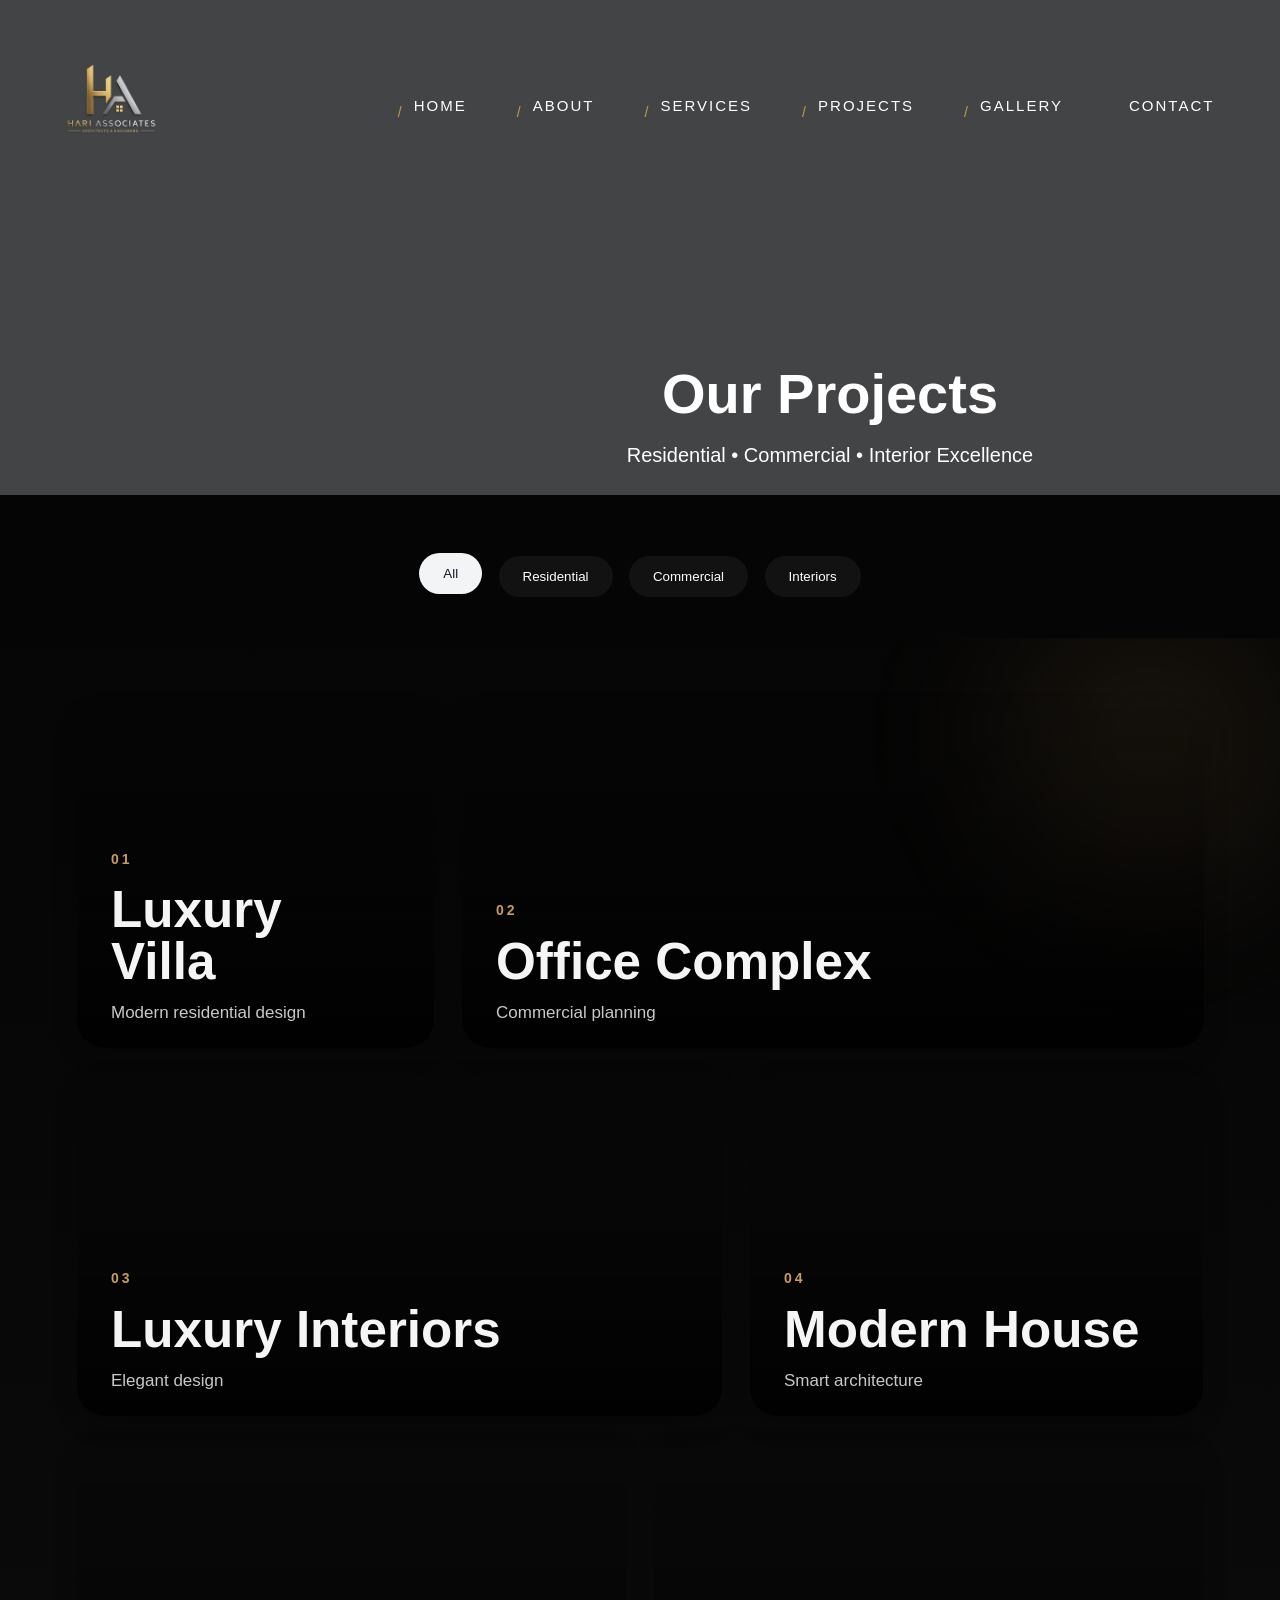
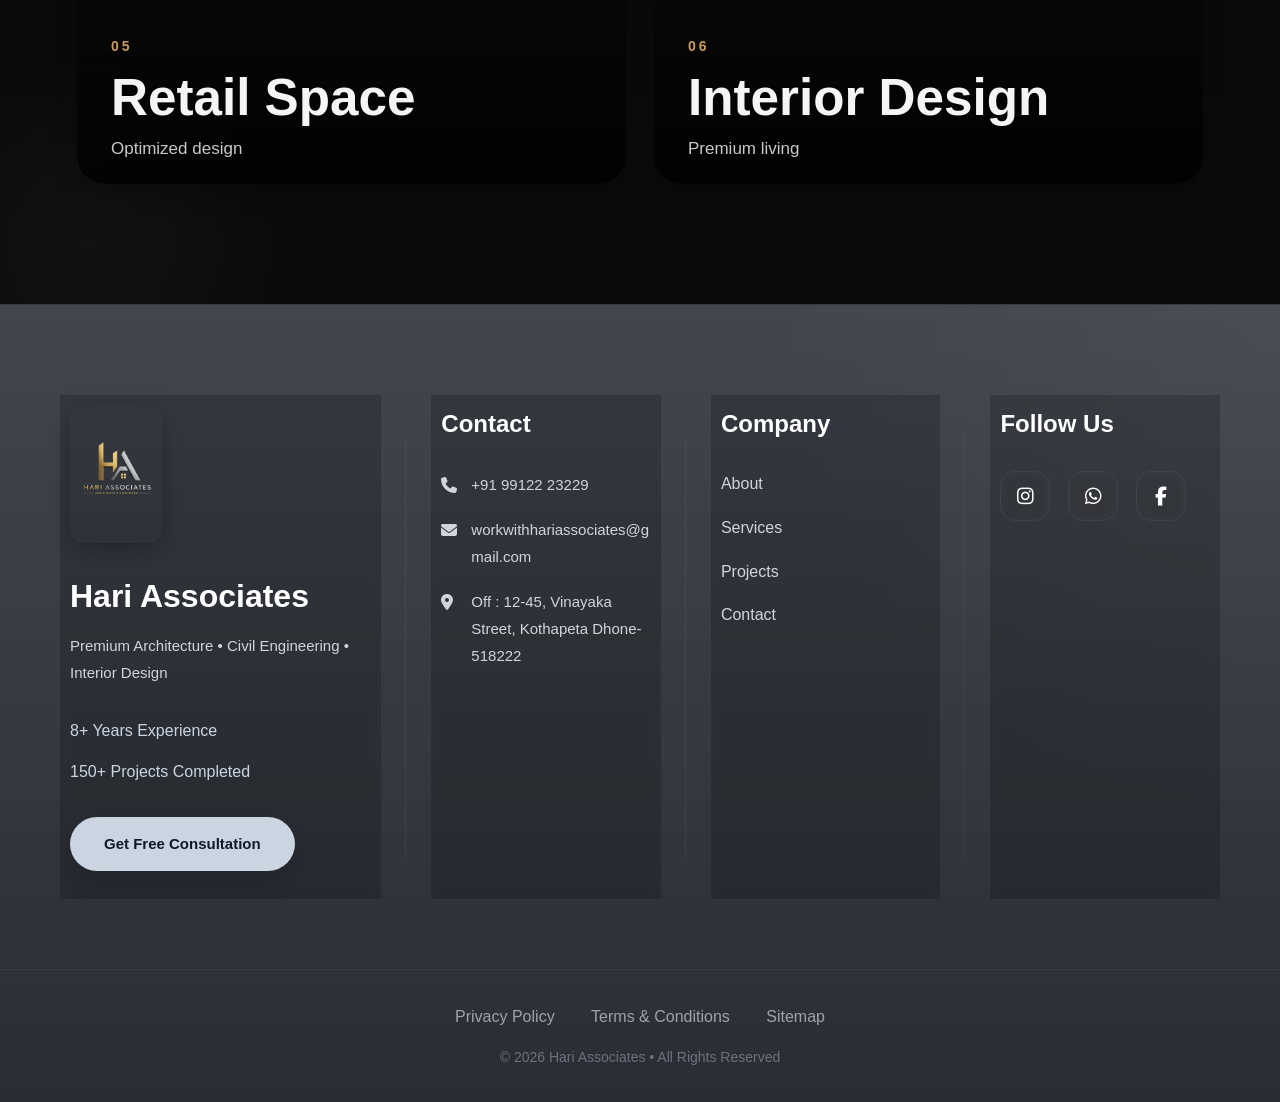
<file: projects.html>
<!DOCTYPE html>
<html lang="en">
<head>
<meta charset="UTF-8">
<meta name="viewport" content="width=device-width, initial-scale=1.0">

<title>Projects | Hari Associates</title>

<link rel="stylesheet" href="style.css">
  <link href="https://fonts.googleapis.com/css2?family=Poppins:wght@600;700;800&display=swap" rel="stylesheet">
<link rel="stylesheet" href="https://cdnjs.cloudflare.com/ajax/libs/font-awesome/6.5.0/css/all.min.css">
</head>

<body>

<!-- ===== HEADER ===== -->
<header>

  <div class="logo">
    <img src="logo.png" alt="Hari Associates Logo">
  </div>

  <!-- checkbox -->
  <input type="checkbox" id="menuToggle">

  <!-- hamburger -->
  <label for="menuToggle" class="menu-btn">
    <span></span>
    <span></span>
    <span></span>
  </label>

  <!-- ✅ NAV MUST BE HERE -->
  <nav id="navMenu">
    <label for="menuToggle" class="menu-close">✕</label>

    <a href="index.html">Home</a>
    <a href="about.html">About</a>
    <a href="services.html">Services</a>
    <a href="projects.html">Projects</a>
    <a href="gallary.html">Gallery</a>
    <a href="contact.html">Contact</a>
  </nav>

</header>
<!-- ===== HERO ===== -->
<section class="projects-hero">
  <div class="overlay"></div>
  <div class="hero-content">
    <h1>Our Projects</h1>
    <p>Residential • Commercial • Interior Excellence</p>
  </div>
</section>

<!-- ===== FILTER ===== -->
<section class="project-filter">
  <button class="active" data-filter="all">All</button>
  <button data-filter="res">Residential</button>
  <button data-filter="com">Commercial</button>
  <button data-filter="int">Interiors</button>
</section>

<!-- ===== GRID ===== -->
<section class="projects-section">

  <div class="projects-grid">

    <div class="project-card" data-category="res" style="background-image:url('https://images.unsplash.com/photo-1600585154340-be6161a56a0c');">
      <div class="project-content" data-number="01">
        <h3>Luxury Villa</h3>
        <p>Modern residential design</p>
      </div>
    </div>

    <div class="project-card" data-category="com" style="background-image:url('https://images.unsplash.com/photo-1512917774080-9991f1c4c750');">
      <div class="project-content" data-number="02">
        <h3>Office Complex</h3>
        <p>Commercial planning</p>
      </div>
    </div>

    <div class="project-card" data-category="int" style="background-image:url('https://images.unsplash.com/photo-1494526585095-c41746248156');">
      <div class="project-content" data-number="03">
        <h3>Luxury Interiors</h3>
        <p>Elegant design</p>
      </div>
    </div>

    <div class="project-card" data-category="res" style="background-image:url('https://images.unsplash.com/photo-1505693416388-ac5ce068fe85');">
      <div class="project-content" data-number="04">
        <h3>Modern House</h3>
        <p>Smart architecture</p>
      </div>
    </div>

    <div class="project-card" data-category="com" style="background-image:url('https://images.unsplash.com/photo-1502672260266-1c1ef2d93688');">
      <div class="project-content" data-number="05">
        <h3>Retail Space</h3>
        <p>Optimized design</p>
      </div>
    </div>

    <div class="project-card" data-category="int" style="background-image:url('https://images.unsplash.com/photo-1519643381401-22c77e60520e');">
      <div class="project-content" data-number="06">
        <h3>Interior Design</h3>
        <p>Premium living</p>
      </div>
    </div>

  </div>

</section>

<!-- ===== FOOTER ===== -->
<footer class="footer">

  <div class="footer-top">

    <!-- BRAND -->
    <div class="footer-col footer-brand">

      <img src="logo.png" class="footer-logo">

      <h3>Hari Associates</h3>

      <p>
        Premium Architecture • Civil Engineering • Interior Design
      </p>

      <div class="footer-stats">
        <span>8+ Years Experience</span>
        <span>150+ Projects Completed</span>
      </div>

 <a 
href="https://wa.me/919912223229?text=Hello%20Hari%20Associates,%20I%20need%20a%20consultation."
class="footer-btn"
target="_blank"
>
Get Free Consultation
</a>

    </div>

    <!-- CONTACT -->
    <div class="footer-col">
      <h4>Contact</h4>

      <p><i class="fa-solid fa-phone"></i> +91 99122 23229</p>

      <p><i class="fa-solid fa-envelope"></i> workwithhariassociates@gmail.com</p>

      <p><i class="fa-solid fa-location-dot"></i>Off : 12-45, Vinayaka Street, Kothapeta
Dhone-518222</p>
    </div>

    <!-- LINKS -->
    <div class="footer-col">
      <h4>Company</h4>

      <a href="about.html">About</a>
      <a href="services.html">Services</a>
      <a href="projects.html">Projects</a>
      <a href="contact.html">Contact</a>
    </div>

    <!-- SOCIAL -->
    <div class="footer-col">
      <h4>Follow Us</h4>

      <div class="social-icons">
        
<a href="https://www.instagram.com/harinathguptasamudrala?igsh=MTl4ZzA2cTVlNno0MQ==" target="_blank">
  <i class="fab fa-instagram"></i>
</a>

<a href="https://wa.me/919912223229" target="_blank">
  <i class="fab fa-whatsapp"></i>
</a>

<a href="https://www.facebook.com/share/14c14LYZgx3/" target="_blank">
  <i class="fab fa-facebook-f"></i>
</a>

      
      </div>

    </div>

  </div>

  <!-- BOTTOM -->
  <div class="footer-bottom">

    <div class="footer-links">
      <span>Privacy Policy</span>
      <span>Terms & Conditions</span>
      <span>Sitemap</span>
    </div>

    <p>
      © 2026 Hari Associates • All Rights Reserved
    </p>

  </div>

</footer>
<script src="script.js"></script>
</body>
</html>
</file>
<file: style.css>
/* ===== ULTRA SMOOTH ENGINE ===== */

*{
-webkit-font-smoothing:antialiased;
-moz-osx-font-smoothing:grayscale;
}

html{
scroll-behavior:smooth;
}

body{
overflow-x:hidden;

text-rendering:optimizeLegibility;
}

/* GPU ACCELERATION */

.card,
.project-card,
.gallery-item,
.feature-item,
.step{
backface-visibility:hidden;
transform:translateZ(0);
}

/* ONLY ON HOVER */
.project-card:hover,
.card:hover,
.gallery-item:hover{
will-change:transform;
}
/* ===================================
   HARI ASSOCIATES PREMIUM STYLE
   White + Charcoal + Copper
=================================== */

*{
margin:0;
padding:0;
box-sizing:border-box;
}

html{
scroll-behavior:smooth;
}

body{
font-family:Arial, Helvetica, sans-serif;
background:#d1d5db;
color:#222;
overflow-x:hidden;
line-height:1.6;
}

/* HEADER */

header{
position:fixed;
top:10px;
left:50%;
transform:translateX(-50%);
width:96%;
padding:6px 24px;

display:flex;
justify-content:space-between;
align-items:center;

background:transparent;
backdrop-filter:none;
-webkit-backdrop-filter:none;

border:none;
border-radius:0;

box-shadow:none;
z-index:1000;
}

.logo{
width:120px;
height:auto;

display:flex;
align-items:center;
justify-content:center;

background:none;
box-shadow:none;

transition:.4s ease;
}

.logo img{
width:100%;
height:auto;

object-fit:contain;

display:block;
}

/* hover */
.logo:hover{
transform:scale(1.05);
}

.logo:hover img{
transform:scale(1.03);
}

@media(max-width:768px){

.logo{
width:75px;
}

.logo img{
width:100%;
height:auto;
}

}

/* Your existing nav links */
nav a{
text-decoration:none;
color:#222;
font-weight:700;
padding:11px 16px;
border-radius:12px;
transition:.28s ease;
}

/* Active page style (Home, current page) */
nav a.active{
background:none;
color:#c57b30;
border-bottom:2px solid #c57b30;
border-radius:0;
padding-bottom:6px;
}

/* Hover effect */
nav a:hover{
color:#c57b30;
}
/* MENU BTN */

.menu-btn{
display:none;

width:58px;
height:58px;

align-items:center;
justify-content:center;

position:relative;

cursor:pointer;

background:rgba(10,15,25,.55);

backdrop-filter:blur(12px);

border:1px solid rgba(255,255,255,.10);

border-radius:18px;

box-shadow:
0 10px 30px rgba(0,0,0,.35),
0 0 18px rgba(255,215,120,.08);

z-index:3000;

transition:.35s ease;
}

/* hover */
.menu-btn:hover{
transform:translateY(-2px);

border-color:rgba(255,215,120,.35);

box-shadow:
0 14px 40px rgba(0,0,0,.45),
0 0 22px rgba(255,215,120,.15);
}

.menu-btn span{
position:absolute;

width:24px;
height:2.5px;

background:#ffffff !important;

border-radius:20px;

transition:.4s ease;
}

/* top line */
.menu-btn span:nth-child(1){
transform:translateY(-8px);
}

/* middle line */
.menu-btn span:nth-child(2){
transform:translateY(0);
}

/* bottom line */
.menu-btn span:nth-child(3){
transform:translateY(8px);
}

/* HERO */

.hero{
position:relative;
height:100vh;
overflow:hidden;
}

.hero{
position:relative;
height:100vh;
overflow:hidden;
}

.hero-image{
position:absolute;
inset:0;

background:
url('https://images.unsplash.com/photo-1511818966892-d7d671e672a2?q=80&w=1800&auto=format&fit=crop');

background-size:cover;
background-position:center;
background-repeat:no-repeat;
}
.overlay{
position:absolute;
inset:0;

background:
linear-gradient(
rgba(3,7,18,.58),
rgba(2,6,23,.82)
);

pointer-events:none;
}

.hero-content{
position:absolute;
top:50%;
left:50%;
transform:translate(-50%,-50%);
text-align:center;
color:#fff;
width:92%;
max-width:900px;
z-index:5;
}

.hero-content h2{
font-size:62px;
line-height:1.1;
margin-bottom:14px;
font-weight:800;
}

.hero-content p{
font-size:20px;
margin-bottom:24px;
}

.btn{
display:inline-block;
padding:14px 28px;
background:#b87333;
color:#fff;
text-decoration:none;
font-weight:700;
border-radius:30px;
transition:.28s ease;
}

.btn:hover{
transform:translateY(-3px);
background:#9d5f26;
}

/* =========================
   PREMIUM HERO BLOCKS
========================= */

.blocks{
position:relative;

display:grid;
grid-template-columns:repeat(3,1fr);

gap:34px;

padding:120px 50px;

max-width:1450px;
margin:auto;

overflow:hidden;
}

/* SECTION BACKGROUND */

.blocks::before{
content:'';

position:absolute;
inset:0;

background:
linear-gradient(
rgba(0,0,0,.55),
rgba(0,0,0,.72)
),
url('https://images.unsplash.com/photo-1600607687644-c7171b42498f?q=80&w=1800&auto=format&fit=crop');

background-size:cover;
background-position:center;

z-index:-2;

transform:scale(1.05);
}

.blocks{
isolation:isolate;
}

/* subtle dark overlay */
.blocks::after{
content:'';

position:absolute;
inset:0;

background:rgba(0,0,0,.18);

z-index:-1;
}

/* =========================
   CARD
========================= */

.card{
position:relative;

height:430px;

border-radius:30px;

overflow:hidden;

display:flex;
align-items:flex-end;

background-size:cover;
background-position:center;
background-repeat:no-repeat;

isolation:isolate;

background-color:#111;

box-shadow:
0 14px 40px rgba(0,0,0,.22)
   
transition:
transform .9s cubic-bezier(.16,1,.3,1),
opacity .9s ease,
box-shadow .6s ease;

opacity:0;

transform:translateY(60px) translateZ(0);

will-change:transform, opacity;

backface-visibility:hidden;
}

/* =========================
   ACTIVE REVEAL
========================= */

.card.show{
opacity:1;

transform:translateY(0);

transition:
transform .9s cubic-bezier(.16,1,.3,1),
opacity .9s ease;
}
/* =========================
   IMAGE ZOOM LAYER
========================= */

.card::before{
content:'';

position:absolute;
inset:0;

background:inherit;
background-size:cover;
background-position:center;

transform:scale(1);

transition:transform 26s ease;

z-index:-2;
}

/* gentle auto zoom */
.card:hover::before{
transform:scale(1.03);
}

/* =========================
   DARK OVERLAY
========================= */

.card::after{
content:'';

position:absolute;
inset:0;

background:
linear-gradient(
to top,
rgba(0,0,0,.88),
rgba(0,0,0,.28),
rgba(0,0,0,.10)
);

z-index:-1;
}

/* =========================
   CONTENT
========================= */

.card-content{
padding:34px;

transform:translateY(20px);

transition:
transform .27s ease,
opacity .27s ease;

opacity:.28;
}

/* =========================
   TITLE
========================= */

.card h3{
font-size:34px;

font-weight:800;

line-height:1.1;

margin-bottom:16px;

color:#ffffff;

font-family:'Poppins',sans-serif;

letter-spacing:.5px;

position:relative;
}

/* underline */
.card h3::after{
content:'';

position:absolute;

left:0;
bottom:-8px;

width:0;
height:2px;

background:#ffffff;

transition:.6s ease;
}

/* =========================
   TEXT
========================= */

.card p{
font-size:17px;

line-height:1.8;

color:rgba(255,255,255,.82);

max-width:90%;
}

/* =========================
   HOVER
========================= */

.card:hover{
transform:
translateY(-6px)
scale(1.015);

box-shadow:
0 35px 90px rgba(0,0,0,.5);
}

.card:hover .card-content{
transform:translateY(0);
opacity:1;
}

.card:hover h3::after{
width:100px;
}

/* =========================
   MOBILE
========================= */

@media(max-width:992px){

.blocks{
grid-template-columns:1fr 1fr;
}

}

@media(max-width:768px){

.blocks{
grid-template-columns:1fr;

padding:70px 18px;

gap:24px;
}

.card{
height:300px;
border-radius:22px;
}

.card-content{
padding:22px;
}

.card h3{
font-size:24px;
}

.card p{
font-size:14px;
max-width:100%;
}

}

/* =====================================
   PREMIUM PANEL SERVICES SECTION
===================================== */
.features-clean{
display:grid;
grid-template-columns:repeat(4,1fr);

width:100%;
min-height:560px;

overflow:hidden;
}

/* ===== PANEL IMAGES ===== */

/* PLANNER */
.feature-item:nth-child(1){
background:
linear-gradient(rgba(0,0,0,.68),rgba(0,0,0,.68)),
url('https://images.unsplash.com/photo-1503387762-592deb58ef4e?q=80&w=1200&auto=format&fit=crop');

background-size:cover;
background-position:center;
}

/* CONSTRUCTION */
.feature-item:nth-child(2){
background:
linear-gradient(rgba(0,0,0,.68),rgba(0,0,0,.68)),
url('https://images.unsplash.com/photo-1541888946425-d81bb19240f5?q=80&w=1200&auto=format&fit=crop');

background-size:cover;
background-position:center;
}

/* INTERIOR */
.feature-item:nth-child(3){
background:
linear-gradient(rgba(0,0,0,.50),rgba(0,0,0,.50)),
url('https://images.unsplash.com/photo-1505693416388-ac5ce068fe85?q=80&w=1200&auto=format&fit=crop');

background-size:cover;
background-position:center;
}

/* LANDSCAPE */
.feature-item:nth-child(4){
background:
linear-gradient(rgba(0,0,0,.68),rgba(0,0,0,.68)),
url('https://images.unsplash.com/photo-1506744038136-46273834b3fb?q=80&w=1200&auto=format&fit=crop');

background-size:cover;
background-position:center;
}

/* ===== PANELS ===== */

.feature-item{
position:relative;

display:flex;
align-items:center;
justify-content:center;

padding:70px 35px;

text-align:center;

border-right:1px solid rgba(255,255,255,.08);

overflow:hidden;
}

.feature-item{
opacity:0;

transform:translateY(40px);

transition:
transform 1s cubic-bezier(.22,1,.36,1),
opacity .9s ease;
}

/* ACTIVE */

.feature-item.show{
opacity:1;

transform:translateY(0);
}

/* ===== CONTENT ===== */

.feature-text{
max-width:320px;
position:relative;
z-index:2;
}

/* ===== HEADINGS ===== */

.feature-text h3{
font-size:34px;
font-weight:700;

letter-spacing:1px;

margin-bottom:24px;

color:#fff;

text-shadow:0 4px 12px rgba(0,0,0,.4);
}

/* ===== PARAGRAPH ===== */

.feature-text p{
font-size:16px;
line-height:1.9;

color:rgba(255,255,255,.88);

text-shadow:0 2px 10px rgba(0,0,0,.4);
}

/* ===== HOVER ===== */

.feature-item:hover{
transform:scale(1.03);
z-index:2;
}

/* IMAGE ZOOM */
.feature-item::after{
content:'';

position:absolute;
inset:0;

background:inherit;

background-size:cover;
background-position:center;

transform:scale(1);

transition:transform 1.2s ease;

z-index:0;
}

.feature-item:hover::after{
transform:scale(1.03);
}

/* PREMIUM TOP LINE */

.feature-item::before{
content:'';

position:absolute;
top:0;
left:0;

width:100%;
height:4px;

background:#e5e7eb;

transform:scaleX(0);

transform-origin:left;

transition:.4s ease;

z-index:3;
}

.feature-item:hover::before{
transform:scaleX(1);
}

/* ===== MOBILE ===== */

@media(max-width:1000px){

.features-clean{
grid-template-columns:1fr 1fr;
}

}

@media(max-width:768px){

.features-clean{
grid-template-columns:1fr;
}

.feature-item{
min-height:300px;
border-right:none;
border-bottom:1px solid rgba(255,255,255,.08);
}

.feature-text h3{
font-size:28px;
}

.feature-text p{
font-size:15px;
}

}

/* ===============================
   MODERN PREMIUM FOOTER
================================*/

.footer{
position:relative;

background:
linear-gradient(
rgba(10,15,25,.72),
rgba(5,8,15,.82)
),
url('https://images.unsplash.com/photo-1497366754035-f200968a6e72?q=80&w=1800&auto=format&fit=crop');

background-size:cover;
background-position:center;

padding-top:90px;

overflow:hidden;

border-top:1px solid rgba(255,255,255,.06);
}

/* subtle cinematic glow */
.footer::before{
content:'';

position:absolute;
inset:0;

background:
radial-gradient(
circle at top right,
rgba(255,255,255,.04),
transparent 35%
);

z-index:0;
}

/* ===============================
   TOP AREA
================================*/

.footer-top{
position:relative;
z-index:2;

display:grid;
grid-template-columns:1.4fr 1fr 1fr 1fr;

gap:50px;

max-width:1400px;
margin:auto;

padding:0 60px 70px;

border-bottom:1px solid rgba(255,255,255,.05);
}

/* ===============================
   COLUMNS
================================*/

.footer-col{
position:relative;

padding:10px 10px;

background:rgba(0,0,0,.18);

backdrop-filter:blur(3px);
}

/* elegant divider */
.footer-col::after{
content:'';

position:absolute;

top:8%;
right:-25px;

width:1px;
height:84%;

background:rgba(255,255,255,.05);
}

/* remove last divider */
.footer-col:last-child::after{
display:none;
}

/* ===============================
   LOGO
================================*/

.footer-logo{
width:92px;

margin-bottom:28px;

border-radius:14px;

box-shadow:
0 8px 24px rgba(0,0,0,.25);
}

/* ===============================
   BRAND
================================*/

.footer-col h3{
font-size:32px;
line-height:1.1;

margin-bottom:18px;

font-weight:700;

color:#ffffff;
}

.footer-col h4{
font-size:24px;

margin-bottom:28px;

font-weight:600;

color:#ffffff;
}

/* tagline */
.footer-tagline{
color:#9ca3af;

font-size:15px;
line-height:1.9;

margin-bottom:26px;

max-width:320px;
}

/* ===============================
   TEXT
================================*/
/* ===============================
   TEXT
================================*/

.footer-col p{
display:flex;
align-items:flex-start;
gap:12px;

font-size:15px;
line-height:1.8;

color:#d1d5db;

margin-bottom:18px;

word-break:break-word;
}

.footer-col p i{
margin-top:6px;

font-size:16px;

min-width:18px;
}

/* MOBILE */
@media(max-width:768px){

.footer-col p{
justify-content:center;
text-align:left;
}

}

/* ===============================
   LINKS
================================*/

.footer-col a{
position:relative;

display:block;
width:fit-content;

color:#d1d5db;

text-decoration:none;

margin-bottom:18px;

transition:.35s ease;
}

/* underline */
.footer-col a::after{
content:'';

position:absolute;

left:0;
bottom:-5px;

width:0;
height:1px;

background:#e5e7eb;

transition:.35s ease;
}

.footer-col a:hover{
color:#ffffff;

transform:translateX(6px);
}

.footer-col a:hover::after{
width:100%;
}

/* ===============================
   STATS
================================*/

.footer-stats{
margin:32px 0;
}

.footer-stats span{
display:block;

margin-bottom:16px;

font-size:16px;

color:#cbd5e1;
}

/* ===============================
   BUTTON
================================*/

.footer-btn{
display:inline-flex;
align-items:center;
justify-content:center;

padding:15px 34px;

background:#cbd5e1;

color:#111827;

font-weight:700;
font-size:15px;

text-decoration:none;

border-radius:60px;

transition:.35s ease;

margin-top:12px;

box-shadow:
0 10px 25px rgba(0,0,0,.18);
}

.footer-btn,
.footer-btn:visited,
.footer-btn:hover{
color:#111827 !important;

opacity:1 !important;

-webkit-text-fill-color:#111827 !important;
}

.footer-btn *{
opacity:1 !important;
color:#111827 !important;
}

/* hover */
.footer-btn:hover{
transform:translateY(-4px);

background:#e2e8f0;

box-shadow:
0 14px 30px rgba(0,0,0,.24);
}

/* ===============================
   SOCIAL
================================*/

.social-icons{
display:flex;
gap:18px;

flex-wrap:wrap;
}

/* icons */
.social-icons a{
width:50px;
height:50px;

display:flex;
align-items:center;
justify-content:center;

border-radius:16px;

background:rgba(255,255,255,.04);

border:1px solid rgba(255,255,255,.05);

color:#ffffff;

font-size:19px;

text-decoration:none;

transition:.35s ease;

backdrop-filter:blur(5px);
}

/* hover */
.social-icons a:hover{
transform:translateY(-5px);

background:#e5e7eb;

color:#111827;

border-color:#e5e7eb;

box-shadow:
0 12px 28px rgba(0,0,0,.22);
}

/* ===============================
   BOTTOM
================================*/

.footer-bottom{
position:relative;
z-index:2;

padding:34px 20px;

text-align:center;
}

.footer-links{
margin-bottom:16px;
}

.footer-links span{
margin:0 16px;

color:#9ca3af;

cursor:pointer;

transition:.3s ease;
}

.footer-links span:hover{
color:#ffffff;
}

.footer-bottom p{
color:#6b7280;

font-size:14px;
}

/* ===============================
   MOBILE
================================*/

@media(max-width:1000px){

.footer-top{
grid-template-columns:1fr 1fr;

padding:0 24px 60px;

gap:40px;
}

.footer-col:nth-child(2)::after{
display:none;
}

}

@media(max-width:768px){

.footer-top{
grid-template-columns:1fr;

gap:45px;
}

/* remove dividers */
.footer-col::after{
display:none;
}

.footer-col{
text-align:center;

padding:0;
}

.footer-col a{
margin-left:auto;
margin-right:auto;
}

.social-icons{
justify-content:center;
}

.footer-logo{
margin:auto auto 24px;
}

.footer-tagline{
margin:auto auto 24px;
}

.footer-col h3{
font-size:30px;
}

.footer-col h4{
font-size:22px;
}

.footer-btn{
width:100%;
max-width:280px;
}

}
/* ===== ABOUT HERO ===== */
.about-hero{
position:relative;
height:78vh;

background:
linear-gradient(
rgba(8,12,20,.58),
rgba(8,12,20,.78)
),
url('https://images.unsplash.com/photo-1511818966892-d7d671e672a2?q=80&w=1800&auto=format&fit=crop');

background-size:cover;
background-position:center;

display:flex;
align-items:center;
justify-content:center;
}

.about-overlay{
position:absolute;
inset:0;

background:
radial-gradient(
circle at top right,
rgba(255,255,255,.05),
transparent 35%
);
}

.about-content{
position:relative;
color:#fff;
text-align:center;
max-width:900px;
padding:0 20px;
}

.about-content h1{
font-size:78px;
line-height:1.02;

font-weight:800;

letter-spacing:-3px;

margin-bottom:20px;

text-shadow:
0 10px 30px rgba(0,0,0,.35);
}

.about-content p{
font-size:20px;
line-height:1.8;

color:#d1d5db;
}

/* ===== ABOUT SECTION ===== */

.about-section{
padding:110px 8%;

background:#0a0a0a;

color:#fff;

position:relative;
}

/* GRID */

.about-grid{
display:grid;
grid-template-columns:1fr 1fr;

gap:80px;

align-items:center;
}

/* TEXT */

.about-text{
background:rgba(255,255,255,.02);

backdrop-filter:blur(6px);

padding:40px;

border-radius:30px;

border:1px solid rgba(255,255,255,.04);
}

/* HEADING */

.about-text h2{
font-size:64px;

line-height:1;

font-weight:800;

letter-spacing:-3px;

margin-bottom:30px;

color:#fff;
}

/* PARAGRAPH */

.about-text p{
font-size:19px;

line-height:2;

color:#cbd5e1;

margin-bottom:22px;
}

/* IMAGE */

.about-image{
position:relative;

overflow:hidden;

border-radius:30px;
}

.about-image img{
width:100%;
height:100%;

object-fit:cover;

border-radius:30px;

transition:.6s ease;

filter:brightness(.88);

box-shadow:
0 30px 80px rgba(0,0,0,.35);
}

/* hover */

.about-image:hover img{
transform:scale(1.03);

filter:brightness(1);
}

/* overlay */

.about-image::after{
content:'';

position:absolute;
inset:0;

background:linear-gradient(
rgba(0,0,0,.08),
rgba(0,0,0,.45)
);
}

/* ===== STATS ===== */

.about-stats{
display:flex;

justify-content:center;

gap:90px;

padding:80px 20px;

background:#050816;

border-top:1px solid rgba(255,255,255,.05);

border-bottom:1px solid rgba(255,255,255,.05);
}

/* EACH STAT */

.stat{
text-align:center;

transition:.35s ease;
}

.stat:hover{
transform:translateY(-6px);
}

/* NUMBER */

.stat h3{
font-size:52px;

font-weight:800;

margin-bottom:8px;

color:#e5e7eb;
}

/* LABEL */

.stat p{
color:#9ca3af;

font-size:15px;

letter-spacing:.5px;
}

/* ===== MOBILE ===== */

@media(max-width:768px){

.about-hero{
height:auto;

padding:180px 20px 120px;
}

.about-content h1{
font-size:46px;

letter-spacing:-1px;
}

.about-content p{
font-size:16px;
}

.about-section{
padding:70px 18px;
}

.about-grid{
grid-template-columns:1fr;

gap:45px;
}

.about-text{
padding:28px;
}

.about-text h2{
font-size:42px;
}

.about-text p{
font-size:15px;
line-height:1.9;
}

.about-stats{
flex-direction:column;

gap:35px;

padding:60px 20px;
}

.stat h3{
font-size:38px;
}

}



/* =================================
   PREMIUM SERVICES SHOWCASE
================================= */

/* ===============================
   SERVICES HERO
================================*/

.services-hero{
position:relative;

height:60vh;

background:
linear-gradient(
rgba(0,0,0,.55),
rgba(0,0,0,.68)
),
url('https://images.unsplash.com/photo-1519643381401-22c77e60520e?q=80&w=1800&auto=format&fit=crop');

background-size:cover;
background-position:center;

display:flex;
align-items:center;
justify-content:center;

text-align:center;

overflow:hidden;
}

.services-hero .overlay{
position:absolute;
inset:0;
}

.services-hero-content{
position:relative;
z-index:2;

max-width:700px;

padding:0 20px;

color:#fff;
}

.services-hero-content h1{
font-size:64px;

font-weight:800;

margin-bottom:18px;

letter-spacing:-2px;

font-family:'Poppins',sans-serif;

text-shadow:
0 10px 30px rgba(0,0,0,.35);
}

.services-hero-content p{
font-size:20px;

line-height:1.8;

letter-spacing:1px;

color:#e5e7eb;
}

/* ===============================
   MAIN SERVICES SECTION
================================*/

.services-section{
background:#0a0a0a;

padding:110px 8%;

display:flex;
flex-direction:column;

gap:120px;
}

/* EACH BLOCK */

.service-block{
display:grid;
grid-template-columns:1fr 1fr;

gap:70px;

align-items:center;
}

/* reverse layout */

.service-block.reverse .service-image{
order:2;
}

.service-block.reverse .service-details{
order:1;
}

/* IMAGE */

.service-image{
position:relative;

overflow:hidden;

border-radius:32px;

height:520px;

box-shadow:
0 30px 80px rgba(0,0,0,.45);
}

.service-image img{
width:100%;
height:100%;

object-fit:cover;

transition:1s ease;
}

/* overlay */

.service-image::after{
content:'';

position:absolute;
inset:0;

background:
linear-gradient(
rgba(0,0,0,.08),
rgba(0,0,0,.45)
);
}

/* hover */

.service-block:hover .service-image img{
transform:scale(1.03);
}

/* DETAILS */

.service-details{
color:#fff;
}

/* number */

.service-tag{
display:inline-block;

font-size:14px;

letter-spacing:4px;

margin-bottom:24px;

color:#94a3b8;
}

/* title */

.service-details h2{
font-size:64px;

line-height:1;

margin-bottom:28px;

font-weight:800;

letter-spacing:-2px;

font-family:'Poppins',sans-serif;

color:#fff;
}

/* paragraph */

.service-details p{
font-size:18px;

line-height:2;

color:#cbd5e1;

margin-bottom:30px;
}

/* LIST */

.service-details ul{
list-style:none;
}

.service-details ul li{
position:relative;

padding-left:28px;

margin-bottom:18px;

font-size:16px;

color:#f1f5f9;
}

/* custom dot */

.service-details ul li::before{
content:'';

position:absolute;

left:0;
top:11px;

width:10px;
height:10px;

border-radius:50%;

background:#0a0a0a;
}

/* ===============================
   MOBILE
================================*/

@media(max-width:768px){

.services-hero{
height:48vh;

padding:0 20px;
}

.services-hero-content{
max-width:100%;

text-align:center;
}

.services-hero-content h1{
font-size:42px;

margin-bottom:14px;
}

.services-hero-content p{
font-size:15px;

line-height:1.8;
}

.services-section{
padding:70px 18px;

gap:70px;
}

.service-block{
grid-template-columns:1fr;

gap:35px;
}

.service-block.reverse .service-image,
.service-block.reverse .service-details{
order:unset;
}

.service-image{
height:280px;

border-radius:22px;
}

.service-details h2{
font-size:40px;
}

.service-details p{
font-size:15px;

line-height:1.9;
}

.service-details ul li{
font-size:14px;
}

}

/* ===============================
   PROCESS SECTION
================================*/

.process-section{
background:#f5f5f3;

padding:110px 8%;

text-align:center;

color:#fff;
}

.process-section h2{
font-size:58px;

margin-bottom:70px;

font-weight:800;

font-family:'Poppins',sans-serif;

color:#111111;   
}

/* STEPS */

.process-steps{
display:grid;
grid-template-columns:repeat(4,1fr);

gap:35px;
}

/* CARD */

.step{
position:relative;

background:
linear-gradient(
180deg,
#0f0f0f,
#050505
);

padding:55px 28px 38px;

border-radius:34px;

border:1px solid rgba(255,255,255,.06);

overflow:hidden;

box-shadow:
0 25px 60px rgba(0,0,0,.22);

transition:.45s ease;
}

.step::before{
content:'';

position:absolute;

top:0;
left:0;

width:100%;
height:4px;

background:#e5e7eb;

transform:scaleX(0);

transform-origin:left;

transition:.45s ease;
}

.step:hover::before{
transform:scaleX(1);
}

.step:hover{
transform:
translateY(-12px)
scale(1.03);

background:#151515;
}

/* hover */

.step:hover{
transform:translateY(-10px);

background:rgba(255,255,255,.05);
}

/* NUMBER */

.step span{
position:absolute;

top:18px;
right:24px;

font-size:72px;

font-weight:800;

color:rgba(255,255,255,.06);

line-height:1;

pointer-events:none;
}

/* TITLE */

.step h4{
font-size:30px;

margin-top:35px;
margin-bottom:18px;

font-weight:700;

color:#ffffff;

font-family:'Poppins',sans-serif;
}

/* TEXT */

.step p{
font-size:15px;

line-height:1.9;

color:#bfc5d1;
}

/* ===============================
   CTA SECTION
================================*/

.services-cta{
background:
linear-gradient(
rgba(0,0,0,.75),
rgba(0,0,0,.82)
),
url('https://images.unsplash.com/photo-1497366754035-f200968a6e72?q=80&w=1800&auto=format&fit=crop');

background-size:cover;
background-position:center;

padding:120px 20px;

text-align:center;

color:#fff;
}

.services-cta h2{
font-size:58px;

margin-bottom:30px;

font-weight:800;

font-family:'Poppins',sans-serif;
}

.services-cta .btn{
display:inline-block;

padding:16px 40px;

background:#e5e7eb;

color:#111827;

font-weight:700;

border-radius:60px;

text-decoration:none;

transition:.35s ease;
}

.services-cta .btn:hover{
transform:translateY(-4px);

background:#fff;
}

/* MOBILE */

@media(max-width:768px){

.process-section{
padding:70px 18px;
}

.process-section h2{
font-size:40px;

margin-bottom:45px;
}

.process-steps{
grid-template-columns:1fr;

gap:24px;
}

.step{
padding:30px 24px;
}

.step span{
color:#111827;
}

.step h4{
font-size:22px;
}

.services-cta{
padding:80px 20px;
}

.services-cta h2{
font-size:38px;

line-height:1.3;
}

}

/* ===============================
   PROJECTS PAGE (FINAL FIXED)
================================*/

/* ===== HERO ===== */

.projects-hero{
height:55vh;
background:
url('https://images.unsplash.com/photo-1519643381401-22c77e60520e')
center/cover no-repeat;

position:relative;
display:flex;
align-items:center;
justify-content:center;
overflow:hidden;
}

.projects-hero::before{
content:'';
position:absolute;
inset:0;

background:
url('https://images.unsplash.com/photo-1519643381401-22c77e60520e')
center/cover no-repeat;

animation:none;
z-index:0;
}

@keyframes heroZoom{
0%{transform:scale(1);}
100%{transform:scale(1.1);}
}

.projects-hero .overlay{
position:absolute;
inset:0;
background:rgba(0,0,0,.68);
z-index:1;
}

.projects-hero .hero-content{
position:relative;
z-index:2;
text-align:center;
color:#fff;
}

.projects-hero h1{
font-size:56px;
font-weight:800;
}

/* ===== FILTER ===== */

.project-filter{
text-align:center;
padding:55px 20px 35px;
background:#050505;
}

.project-filter button{
padding:13px 24px;
margin:6px;
border:none;
border-radius:40px;

background:rgba(255,255,255,.05);

color:#fff;

cursor:pointer;

transition:.35s ease;
}

.project-filter button.active,
.project-filter button:hover{
background:#f3f4f6;
color:#111827;
transform:translateY(-3px);
}

/* ===== SECTION ===== */

.projects-section{
position:relative;

padding:70px 6% 120px;

background:
linear-gradient(
180deg,
#050505,
#0b0b0b
);

overflow:hidden;

/* PERFORMANCE */
content-visibility:auto;
contain-intrinsic-size:1000px;
}

/* ambient glow */

.projects-section::before{
content:'';

position:absolute;
top:-150px;
right:-120px;

width:500px;
height:500px;

background:
radial-gradient(
circle,
rgba(212,161,93,.10),
transparent 70%
);

filter:blur(40px);

z-index:0;
}

.projects-section::after{
content:'';

position:absolute;
bottom:-150px;
left:-120px;

width:420px;
height:420px;

background:
radial-gradient(
circle,
rgba(255,255,255,.04),
transparent 70%
);

filter:blur(40px);

z-index:0;
}

/* ===== GRID ===== */

.projects-grid{
position:relative;
z-index:2;

display:grid;
grid-template-columns:repeat(12,1fr);

gap:28px;
}

/* ===== CARD ===== */

.project-card{
position:relative;

height:340px;

overflow:hidden;

border-radius:28px;

display:flex;
align-items:flex-end;

padding:34px;

cursor:pointer;

background-size:cover !important;
background-position:center !important;
background-repeat:no-repeat;

border:none;

box-shadow:
0 8px 24px rgba(0,0,0,.22);

backface-visibility:hidden;

contain:layout paint;

isolation:isolate;

opacity:0;

transform:translateY(40px);

transition:
opacity .7s ease,
transform .7s cubic-bezier(.22,1,.36,1);
}

/* hover */
.project-card:hover{
transform:translateY(-4px);

box-shadow:
0 14px 34px rgba(0,0,0,.30);

will-change:transform;
}

.project-card.show{
opacity:1;
transform:translateY(0);
}

/* overlay */

.project-card::after{
content:'';

position:absolute;
inset:0;

background:
linear-gradient(
to top,
rgba(0,0,0,.82),
rgba(0,0,0,.28),
rgba(0,0,0,.06)
);

z-index:1;

transition:opacity .4s ease;

opacity:1;
}

/* hover */

.project-card:hover{
transform:translateY(-8px);

box-shadow:
0 18px 45px rgba(0,0,0,.38);
}


/* ===== CONTENT ===== */

.project-content{
position:relative;
z-index:2;

color:#fff;

transform:translateY(12px);

opacity:.96;

transition:
transform .4s ease,
opacity .4s ease;
}

.project-card:hover .project-content{
transform:translateY(0);
opacity:1;
}


/* number */

.project-content::before{
content:attr(data-number);

display:block;

font-size:14px;

letter-spacing:3px;

margin-bottom:14px;

color:#d4a15d;

font-weight:700;
}

/* title */

.project-content h3{
font-size:clamp(34px,4vw,56px);

font-weight:800;

line-height:1;

margin-bottom:12px;

color:#fff;

text-shadow:none;
}

/* text */

.project-content p{
font-size:17px;

line-height:1.6;

color:rgba(255,255,255,.82);
}

/* ===== LAYOUT ===== */

.project-card:nth-child(1){
grid-column:span 4;
}

.project-card:nth-child(2){
grid-column:span 8;
}

.project-card:nth-child(3){
grid-column:span 7;
}

.project-card:nth-child(4){
grid-column:span 5;
}

.project-card:nth-child(5){
grid-column:span 6;
}

.project-card:nth-child(6){
grid-column:span 6;
}

/* ===== MOBILE ===== */

@media(max-width:900px){

.projects-grid{
grid-template-columns:1fr 1fr;
}

.project-card{
grid-column:span 1 !important;
height:300px;
}

}

@media(max-width:600px){

.projects-grid{
grid-template-columns:1fr;
gap:20px;
}

.project-card{
height:280px;
padding:22px;
}

.project-content h3{
font-size:30px;
}

.project-content p{
font-size:14px;
}

}


/* ===== CONTACT HERO ===== */
.contact-hero{
height:45vh;
background:url('https://images.unsplash.com/photo-1497366216548-37526070297c') center/cover;
position:relative;
display:flex;
align-items:center;
justify-content:center;
}

.contact-hero .overlay{
position:absolute;
inset:0;
background:rgba(0,0,0,.6);
}

.contact-hero .hero-content{
position:relative;
color:#fff;
text-align:center;
}

/* ===== CONTACT SECTION ===== */
.contact-section{
padding:80px 8%;
background:#f7f7f7;
}

.contact-container{
display:grid;
grid-template-columns:1fr 1fr;
gap:50px;
max-width:1200px;
margin:auto;
}

/* LEFT */
.contact-info h2{
margin-bottom:10px;
}

.contact-info p{
margin:10px 0;
color:#555;
}

/* FORM */
.contact-form{
display:flex;
flex-direction:column;
gap:15px;
}

.contact-form input,
.contact-form textarea{
padding:14px;
border:none;
border-radius:8px;
background:#fff;
box-shadow:0 5px 15px rgba(0,0,0,.08);
}

.contact-form textarea{
height:120px;
resize:none;
}

.contact-form button{
padding:14px;
background:#e5e7eb;
border:none;
color:#000;
font-weight:700;
border-radius:30px;
cursor:pointer;
}

/* ===== MOBILE ===== */
@media(max-width:768px){
.contact-container{
grid-template-columns:1fr;
}
}

/* ===============================
   NAVIGATION (LUXURY MINIMAL)
================================*/

/* hide checkbox */
#menuToggle{
display:none;
}

/* hamburger */


.menu-btn span{
position:absolute;

width:24px;
height:2.5px;

background:#ffffff;

border-radius:20px;

transition:.4s ease;
}

/* ===== BASE NAV ===== */
#navMenu{
display:flex;
align-items:center;
justify-content:center;

gap:34px;

padding:22px 40px;

background:#ffffff;

border-radius:0;

box-shadow:none;
}

/* ===== LINKS ===== */
#navMenu a{
position:relative;

display:flex;
align-items:center;

font-size:15px;

font-weight:500;

letter-spacing:2px;

text-transform:uppercase;

color:#111827;

text-decoration:none;

transition:.3s ease;
}

/* divider */
#navMenu a:not(:last-child)::after{
content:'/';

position:absolute;

right:-22px;

top:50%;

transform:translateY(-55%);

color:#c89b3c;

font-size:14px;

line-height:1;
}

/* hover */
#navMenu a:hover,
#navMenu a.active{
color:#c89b3c;
}

/* ===== DESKTOP ===== */
@media(min-width:769px){

.menu-btn{
display:none;
}

#navMenu{
position:static;

opacity:1;

pointer-events:auto;

padding:0;

background:none;
}

/* hide close button */
.menu-close{
display:none;
}

}

/* ===== MOBILE ===== */
@media(max-width:768px){

.menu-btn{
display:flex;
}

/* mobile full screen menu */
#navMenu{
position:fixed;

top:18px;
left:18px;

width:calc(100vw - 36px);
height:calc(100vh - 36px);

display:flex;
flex-direction:column;

justify-content:center;
align-items:center;

gap:42px;

background:
linear-gradient(
rgba(3,10,25,.82),
rgba(5,15,35,.92)
);

backdrop-filter:blur(18px);
-webkit-backdrop-filter:blur(18px);

border:1px solid rgba(255,255,255,.18);

border-radius:34px;

box-shadow:
0 20px 80px rgba(0,0,0,.55);

opacity:0;

transform:scale(.96);

pointer-events:none;

transition:.45s ease;

z-index:9999;

overflow:hidden;
}
/* open menu */
#menuToggle:checked ~ #navMenu{
opacity:1;

transform:scale(1);

pointer-events:auto;
}
/* mobile links */
#navMenu a{
position:relative;

color:#fff;

font-size:26px;

font-weight:300;

letter-spacing:7px;

text-transform:uppercase;

font-family:'Poppins',sans-serif;

transition:.35s ease;
}

#navMenu a::before{
content:'';

position:absolute;

left:50%;
bottom:-16px;

transform:translateX(-50%);

width:34px;
height:1px;

background:rgba(255,255,255,.55);
}

/* remove divider in mobile */
#navMenu a::after{
display:none;
}

/* close button */
.menu-close{
position:absolute;

top:26px;
right:26px;

width:52px;
height:52px;

display:flex;
align-items:center;
justify-content:center;

background:rgba(255,255,255,.05);

border:1px solid rgba(255,255,255,.10);

border-radius:18px;

backdrop-filter:blur(12px);

font-size:28px;

color:#fff;

cursor:pointer;

transition:.35s ease;
}

.menu-close:hover{
transform:rotate(90deg);

background:rgba(255,255,255,.12);
}

/* hamburger animation */
#menuToggle:checked + .menu-btn span:nth-child(1){
transform:rotate(45deg);
}

#menuToggle:checked + .menu-btn span:nth-child(2){
opacity:0;
}

#menuToggle:checked + .menu-btn span:nth-child(3){
transform:rotate(-45deg);
}

}

/* ===============================
   PREMIUM GALLERY SECTION
================================*/

/* ===== HERO ===== */
.gallery-hero{
height:38vh;

background:
linear-gradient(
rgba(0,0,0,.62),
rgba(0,0,0,.72)
),
url('https://images.unsplash.com/photo-1497366754035-f200968a6e72?q=80&w=1800&auto=format&fit=crop');

background-size:cover;
background-position:center;

display:flex;
align-items:center;
justify-content:center;

text-align:center;

position:relative;
overflow:hidden;
}

.gallery-hero h1{
font-size:72px;
font-weight:800;

color:#fff;

letter-spacing:1px;

text-shadow:
0 10px 35px rgba(0,0,0,.45);

position:relative;
z-index:2;
}

/* ===== MAIN SECTION ===== */
.gallery-section{
position:relative;
overflow:hidden;

padding:70px 0 100px;

background:
linear-gradient(
rgba(0,0,0,.70),
rgba(0,0,0,.80)
),
url('https://images.unsplash.com/photo-1497366412874-3415097a27e7?q=80&w=1800&auto=format&fit=crop');
   
background-size:cover;
background-position:center;
background-attachment:fixed;
}

/* luxury background */
.gallery-section::before{
content:'';

position:absolute;
inset:0;

background:
linear-gradient(
rgba(245,245,245,.90),
rgba(240,240,240,.94)
),
url('https://images.unsplash.com/photo-1511818966892-d7d671e672a2?q=80&w=1800&auto=format&fit=crop');

background-size:cover;
background-position:center;

filter:blur(2px);

transform:scale(1.05);

z-index:-1;
}

/* ===== FILTER ===== */
.gallery-filter{
display:flex;
justify-content:center;
gap:18px;

flex-wrap:wrap;

margin-top:-35px;
margin-bottom:55px;

position:relative;
z-index:10;
}

.gallery-filter button{
padding:14px 30px;

border:none;
border-radius:50px;

background:rgba(255,255,255,.72);

backdrop-filter:blur(12px);

font-size:15px;
font-weight:700;

cursor:pointer;

box-shadow:
0 10px 30px rgba(0,0,0,.08);

transition:.35s ease;
}

.gallery-filter button:hover,
.gallery-filter button.active{

background:#e5e7eb;
color:#111;

transform:translateY(-5px);

box-shadow:
0 15px 35px rgba(255,255,255,.35);
}

/* ===== GRID ===== */
.gallery{
padding:0 40px;

display:grid;
grid-template-columns:repeat(auto-fit,minmax(320px,1fr));

gap:38px;

max-width:1450px;
margin:auto;
}

/* stagger effect */
.gallery-item:nth-child(2),
.gallery-item:nth-child(5){
margin-top:55px;
}

/* ===== CARD ===== */
.gallery-item{
position:relative;
overflow:hidden;

border-radius:30px;

background:#111;

border-top:4px solid #e5e7eb;

box-shadow:
0 20px 55px rgba(0,0,0,.16);

transition:
transform .45s ease,
box-shadow .45s ease;
}

.gallery-item:hover{
transform:translateY(-12px);

box-shadow:
0 30px 80px rgba(0,0,0,.24);
}

/* ===== IMAGE ===== */
.gallery-item img{
width:100%;
height:420px;

object-fit:cover;
display:block;

transition:
transform 1.2s ease,
filter .6s ease;
}

.gallery-item:hover img{
transform:scale(1.03);
filter:brightness(.75);
}

/* ===== OVERLAY ===== */
.gallery-item::after{
content:'';

position:absolute;
inset:0;

background:
linear-gradient(
to top,
rgba(0,0,0,.92),
rgba(0,0,0,.25),
transparent
);

opacity:0;
transition:.45s ease;
}

.gallery-item:hover::after{
opacity:1;
}

/* ===== INFO ===== */
.gallery-info{
position:absolute;
left:0;
bottom:0;

width:100%;

padding:28px;

color:#fff;

z-index:3;

transform:translateY(60px);
opacity:0;

transition:.45s ease;
}

.gallery-item:hover .gallery-info{
transform:translateY(0);
opacity:1;
}

/* ===== TEXT ===== */
.gallery-info h3{
font-size:22px;
font-weight:700;
margin-bottom:6px;
}

.gallery-info p{
font-size:14px;
opacity:.82;
}

/* ===== ZOOM ICON ===== */
.zoom-icon{
position:absolute;
top:50%;
left:50%;

transform:translate(-50%,-50%) scale(.8);

width:65px;
height:65px;

display:flex;
align-items:center;
justify-content:center;

background:rgba(255,255,255,.14);

backdrop-filter:blur(10px);

border-radius:50%;

opacity:0;

transition:.35s ease;

z-index:5;
}

.zoom-icon svg{
width:22px;
height:22px;
fill:#fff;
}

.gallery-item:hover .zoom-icon{
opacity:1;
transform:translate(-50%,-50%) scale(1);
}

/* ===== MOBILE ===== */
@media(max-width:768px){

.gallery{
padding:0 18px;
gap:22px;
}

.gallery-item:nth-child(2),
.gallery-item:nth-child(5){
margin-top:0;
}

.gallery-item img{
height:260px;
}

.gallery-hero{
height:26vh;
}

.gallery-hero h1{
font-size:34px;
}

.gallery-filter{
gap:12px;
margin-bottom:35px;
}

.gallery-filter button{
padding:12px 22px;
font-size:14px;
}

}

/* ===== INTRO ===== */
#intro{
position:fixed;
top:0;
left:0;
width:100%;
height:100%;

background:#000;

display:flex;
align-items:center;
justify-content:center;

z-index:99999;
overflow:hidden;
transition:opacity .6s ease, visibility .6s;
}

/* ===== IMAGE GRID BACKGROUND ===== */
.intro-grid{
position:absolute;
inset:0;
display:grid;
grid-template-columns:repeat(5,1fr);
height:100%;
overflow:hidden;
}

.grid-item{
position:relative;
background-size:cover;
background-position:center;

transform:translateY(-100%);
animation:slidePanels 1.2s cubic-bezier(.77,0,.18,1) forwards;
}

/* stagger delays */
.grid-item:nth-child(1){animation-delay:.1s;}
.grid-item:nth-child(2){animation-delay:.25s;}
.grid-item:nth-child(3){animation-delay:.4s;}
.grid-item:nth-child(4){animation-delay:.55s;}
.grid-item:nth-child(5){animation-delay:.7s;}

@keyframes slidePanels{
0%{
transform:translateY(-100%);
}

100%{
transform:translateY(0%);
}
}

/* DARK OVERLAY */
#intro::after{
content:'';
position:absolute;
inset:0;
background:rgba(0,0,0,0.65);
}

/* ===== CENTER CONTENT ===== */
.intro-content{
position:relative;
z-index:2;
text-align:center;
}

/* ===== LOGO ===== */
.logo-text{
font-family:'Poppins', sans-serif;
font-size:72px;
font-weight:800;
letter-spacing:6px;
color:#fff;

opacity:0;
transform:scale(0.7);
animation:logoIn .8s ease forwards;
animation-delay:1s;
}

@keyframes logoIn{
to{
opacity:1;
transform:scale(1);
}
}
@keyframes fadeUp{
from{
opacity:0;
transform:translateY(10px);
}

to{
opacity:1;
transform:translateY(0);
}
}

/* ===== BRAND TEXT ===== */
.brand-text{
font-family:'Poppins', sans-serif;
font-size:14px;
letter-spacing:4px;
color:#ccc;
margin-top:10px;

opacity:0;
animation:fadeUp .8s ease forwards;
animation-delay:1.4s;
}

/* ===== LOADER ===== */
.loader{
margin-top:25px;
width:200px;
margin-left:auto;
margin-right:auto;
}

.bar{
height:3px;
background:#fff;
width:0%;
animation:loadbar 2s ease forwards;
margin-bottom:10px;
}

@keyframes loadbar{
to{width:100%;}
}

#percent{
font-size:14px;
color:#aaa;
}

/* ===== HIDE ===== */
#intro.hide{
opacity:0;
visibility:hidden;
}

header{
background:none;
border:none;
box-shadow:none;
}
/* nav links */
nav a{
color:#d6d6d6;
}

nav a:hover,
nav a.active{
color:#111827;
}

/* active page */
nav a.active{
color:#111827;
}
/* premium underline animation */
nav a{
position:relative;
transition:.3s ease;
}

nav a::after{
content:'';
position:absolute;
left:0;
bottom:-6px;

width:0;
height:2px;

background:#e5e7eb;

transition:.3s ease;
}

nav a:hover::after,
nav a.active::after{
width:100%;
}
nav a{
color:#ffffff !important;
}

nav a:hover,
nav a.active{
color:#e5e7eb !important;
}

/* ===============================
   CONSULTATION POPUP
================================*/

/* ===============================
   PREMIUM CHAT BUTTON
================================*/

.consultation-toggle{
position:fixed;

right:22px;
bottom:22px;

width:54px;
height:54px;

display:flex;
align-items:center;
justify-content:center;

background:rgba(255,255,255,.08);

backdrop-filter:blur(10px);

border:1px solid rgba(255,255,255,.08);

border-radius:18px;

cursor:pointer;

z-index:9999;

transition:.35s ease;

box-shadow:
0 10px 30px rgba(0,0,0,.28);
}

/* icon */
.consultation-toggle i{
font-size:20px;

color:#fff;
}

/* hover */
.consultation-toggle:hover{
transform:translateY(-4px);

background:#fff;
}

.consultation-toggle:hover i{
color:#111;
}

/* ===============================
   POPUP
================================*/

.consultation-popup{
position:fixed;

right:25px;
bottom:105px;

width:340px;

background:rgba(15,15,15,.94);

backdrop-filter:blur(14px);

padding:30px;

border-radius:24px;

border:1px solid rgba(255,255,255,.05);

box-shadow:
0 20px 60px rgba(0,0,0,.45);

z-index:9999;

opacity:0;
visibility:hidden;

transform:translateY(20px);

transition:.4s ease;
}

/* active */
.consultation-popup.active{
opacity:1;
visibility:visible;

transform:translateY(0);
}

/* ===============================
   CLOSE BUTTON
================================*/

.close-popup{
position:absolute;

top:14px;
right:14px;

background:none;
border:none;

color:#fff;

font-size:18px;

cursor:pointer;

transition:.3s ease;
}

.close-popup:hover{
opacity:.7;
}

/* ===============================
   HEADING
================================*/

.consultation-popup h3{
font-size:28px;

margin-bottom:14px;

color:#ffffff;
}

/* ===============================
   TEXT
================================*/

.consultation-popup p{
font-size:15px;
line-height:1.8;

color:#d1d5db;

margin-bottom:22px;
}

/* ===============================
   BUTTON
================================*/

.popup-btn{
display:inline-block;

padding:14px 24px;

background:#d1d5db;
color:#1f2937;

font-weight:700;
text-decoration:none;

border-radius:50px;

transition:.3s ease;
}

/* hover */
.popup-btn:hover{
background:#e5e7eb;

transform:translateY(-3px);
}

/* ===============================
   MOBILE
================================*/

@media(max-width:768px){

.consultation-popup{
width:90%;
right:5%;
bottom:95px;
}

.consultation-toggle{
width:58px;
height:58px;

font-size:24px;
}

}

.hero-main-content{
position:absolute;

top:52%;
left:50%;

transform:translate(-50%,-50%);

text-align:center;

z-index:5;

width:100%;

padding:0 40px;
}



/* subtle blue glow */
.hero-main-content::after{
content:'';

position:absolute;
top:-120px;
right:-120px;

width:260px;
height:260px;

background:rgba(255,255,255,.04);

filter:blur(90px);

border-radius:50%;
}

/* title */
.hero-main-content h2{
font-size:82px;

font-weight:800;

letter-spacing:6px;

line-height:1;

text-transform:uppercase;

font-family:'Poppins',sans-serif;

color:#ffffff;

margin-bottom:38px;

text-shadow:
0 10px 35px rgba(0,0,0,.35);
}

.hero-main-content h3{
font-size:34px;

font-weight:700;

letter-spacing:5px;

line-height:1.2;

text-transform:uppercase;

font-family:'Poppins',sans-serif;

color:#facc15;

margin-bottom:42px;

text-shadow:
0 6px 20px rgba(0,0,0,.28);
}

/* subtitle */
.hero-main-content p{
font-size:20px;

font-weight:300;

letter-spacing:2px;

line-height:2;

font-style:italic;

color:rgba(255,255,255,.88);

font-family:'Poppins',sans-serif;

text-shadow:
0 2px 12px rgba(0,0,0,.25);
}

@media(max-width:768px){

.hero-main-content{
position:absolute;

top:58%;

left:50%;

transform:translate(-50%,-50%);

width:100%;

padding:0 20px;

text-align:center;
}

.hero-main-content h2{
font-size:clamp(34px,13vw,56px);

font-weight:800;

line-height:.92;

letter-spacing:1px;

margin-bottom:18px;

white-space:normal;

word-break:keep-all;

max-width:100%;

overflow-wrap:break-word;
}
   
.hero-main-content h3{
font-size:clamp(16px,6vw,24px);

font-weight:700;

line-height:1.25;

letter-spacing:2px;

margin-bottom:22px;

white-space:normal;

max-width:100%;
}

.hero-main-content p{
font-size:clamp(11px,2.8vw,15px);

line-height:1.8;

letter-spacing:.5px;

padding:0 6px;
}

}

/* ===============================
   PREMIUM MAP SECTION
================================*/

.map-section{
position:relative;

padding:100px 8%;

overflow:hidden;

background:
linear-gradient(
rgba(5,10,20,.88),
rgba(10,15,25,.94)
),
url('https://images.unsplash.com/photo-1524661135-423995f22d0b?q=80&w=1800&auto=format&fit=crop');

background-size:cover;
background-position:center;
}

/* subtle map glow */

.map-section::before{
content:'';

position:absolute;
inset:0;

background:
radial-gradient(
circle at top right,
rgba(255,255,255,.04),
transparent 35%
);

pointer-events:none;
}

/* ===== HEADER ===== */

.map-header{
position:relative;
z-index:2;

text-align:center;

margin-bottom:45px;
}

.map-header span{
display:inline-block;

font-size:13px;

letter-spacing:4px;

font-weight:700;

color:#94a3b8;

margin-bottom:18px;
}

.map-header h2{
font-size:58px;

font-weight:800;

line-height:1;

margin-bottom:18px;

font-family:'Poppins',sans-serif;

color:#ffffff;
}

.map-header p{
font-size:17px;

color:#cbd5e1;

max-width:700px;

margin:auto;

line-height:1.9;
}

/* ===== MAP WRAPPER ===== */

.map-wrapper{
position:relative;

overflow:hidden;

border-radius:34px;

border:1px solid rgba(255,255,255,.06);

box-shadow:
0 30px 80px rgba(0,0,0,.35);

background:#111827;
}

/* ===== MAP ===== */

.map-wrapper iframe{
width:100%;
height:520px;

border:none;

display:block;

filter:
grayscale(.25)
contrast(1.05)
brightness(.92);
}

/* ===== FLOATING CARD ===== */

.map-overlay-card{
position:absolute;

left:40px;
bottom:40px;

width:340px;

padding:30px;

background:rgba(10,15,25,.82);

backdrop-filter:blur(18px);

border:1px solid rgba(255,255,255,.08);

border-radius:28px;

box-shadow:
0 20px 50px rgba(0,0,0,.45);
}

.map-overlay-card h3{
font-size:30px;

margin-bottom:12px;

color:#fff;

font-weight:700;
}

.map-overlay-card p{
font-size:15px;

line-height:1.8;

color:#d1d5db;

margin-bottom:24px;
}

/* ===== BUTTON ===== */

.map-btn{
display:inline-flex;
align-items:center;
justify-content:center;

padding:14px 28px;

background:#ffffff;
color:#111827;

font-weight:700;

text-decoration:none;

border-radius:50px;

transition:.35s ease;
}

.map-btn:hover{
transform:translateY(-4px);

background:#f3f4f6;
}

/* ===== MOBILE ===== */

@media(max-width:768px){

.map-section{
padding:70px 18px;
}

.map-header h2{
font-size:40px;
}

.map-header p{
font-size:15px;
}

.map-wrapper{
border-radius:24px;
}

.map-wrapper iframe{
height:350px;
}

.map-overlay-card{
position:relative;

left:auto;
bottom:auto;

width:100%;

border-radius:0;

padding:24px;
}

.map-overlay-card h3{
font-size:24px;
}

}
</file>
